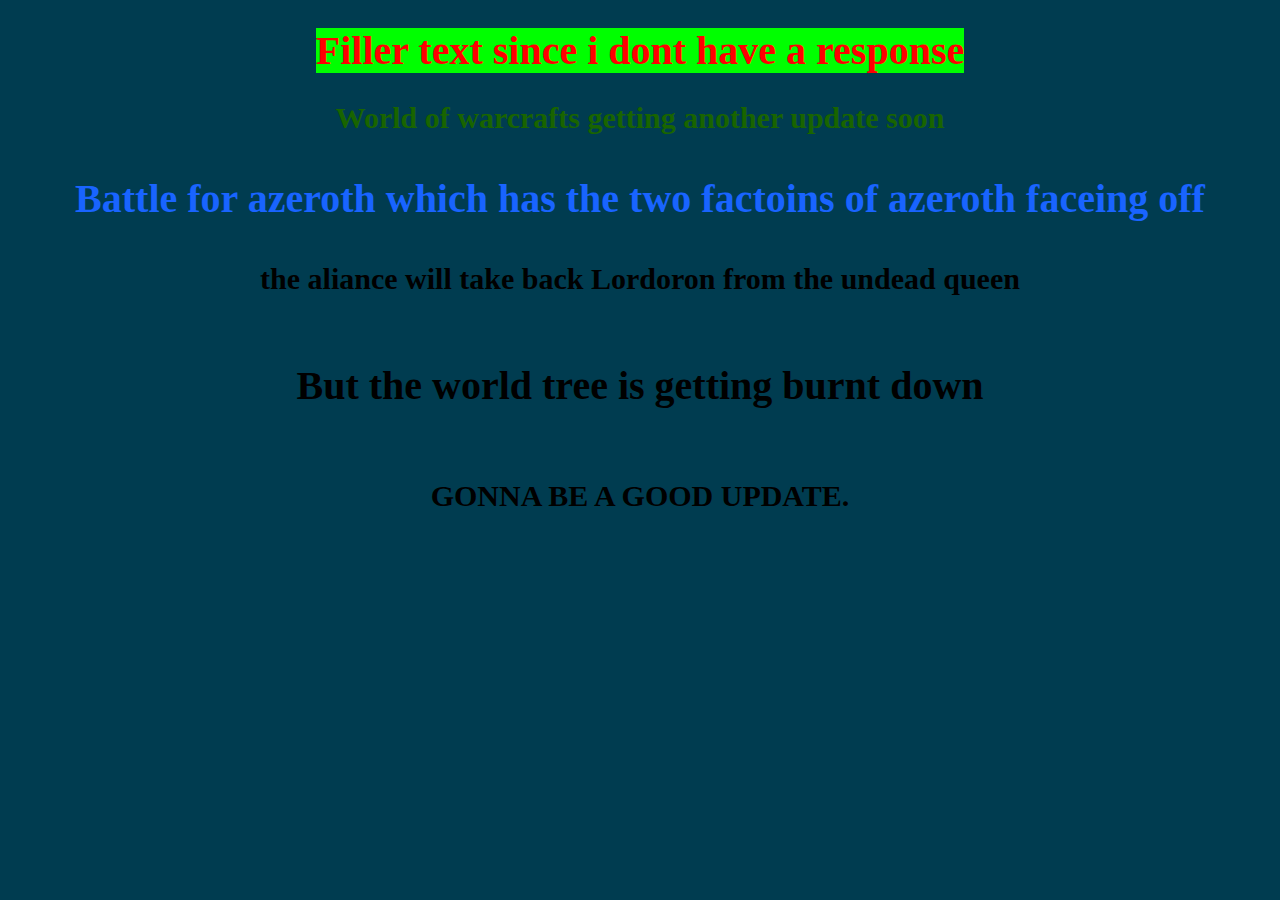
<file: index.html>
<!DOCTYPE html>
<html>
  <head>

    <title>First Project!</title>

  
    <style>

      body {font-family:"comic sans"; font-size: 100px;}

      h1,h3,h5 {font-family: serif;}

      h1 {font-size: 40px;color:rgb(255,0,0);text-align: center;}
        h2 {font-size: 30px;color:rgb(25,100,0);;text-align: center;}
          h3 {font-size: 40px;color:rgb(25,100,300);;text-align: center;}
            h4 {font-size:30px;text-align: center;}
              h5 {font-size: 40px;text-align: center;}
                h6 {font-size: 30px;text-transform: uppercase;letter-spacing: normal;;text-align: center;}

              span.highlight {background-color:rgb(0,255,0)}
    </style>
  </head>

  <body>

    <h1><span class="highlight">Filler text since i dont have a response </span></h1>
    <h2> World of warcrafts getting another update soon</h2>
    <h3> Battle for azeroth which has the two factoins of azeroth faceing off</h3>
    <h4> the aliance will take back Lordoron from the undead queen</h4>
    <h5> But the world tree is getting burnt down</h5>
    <h6> gonna be a good update.</h6>

  </body>
    <style>
    Body{background-color:rgb(0,60,80)}
    </style>
</html>
</file>
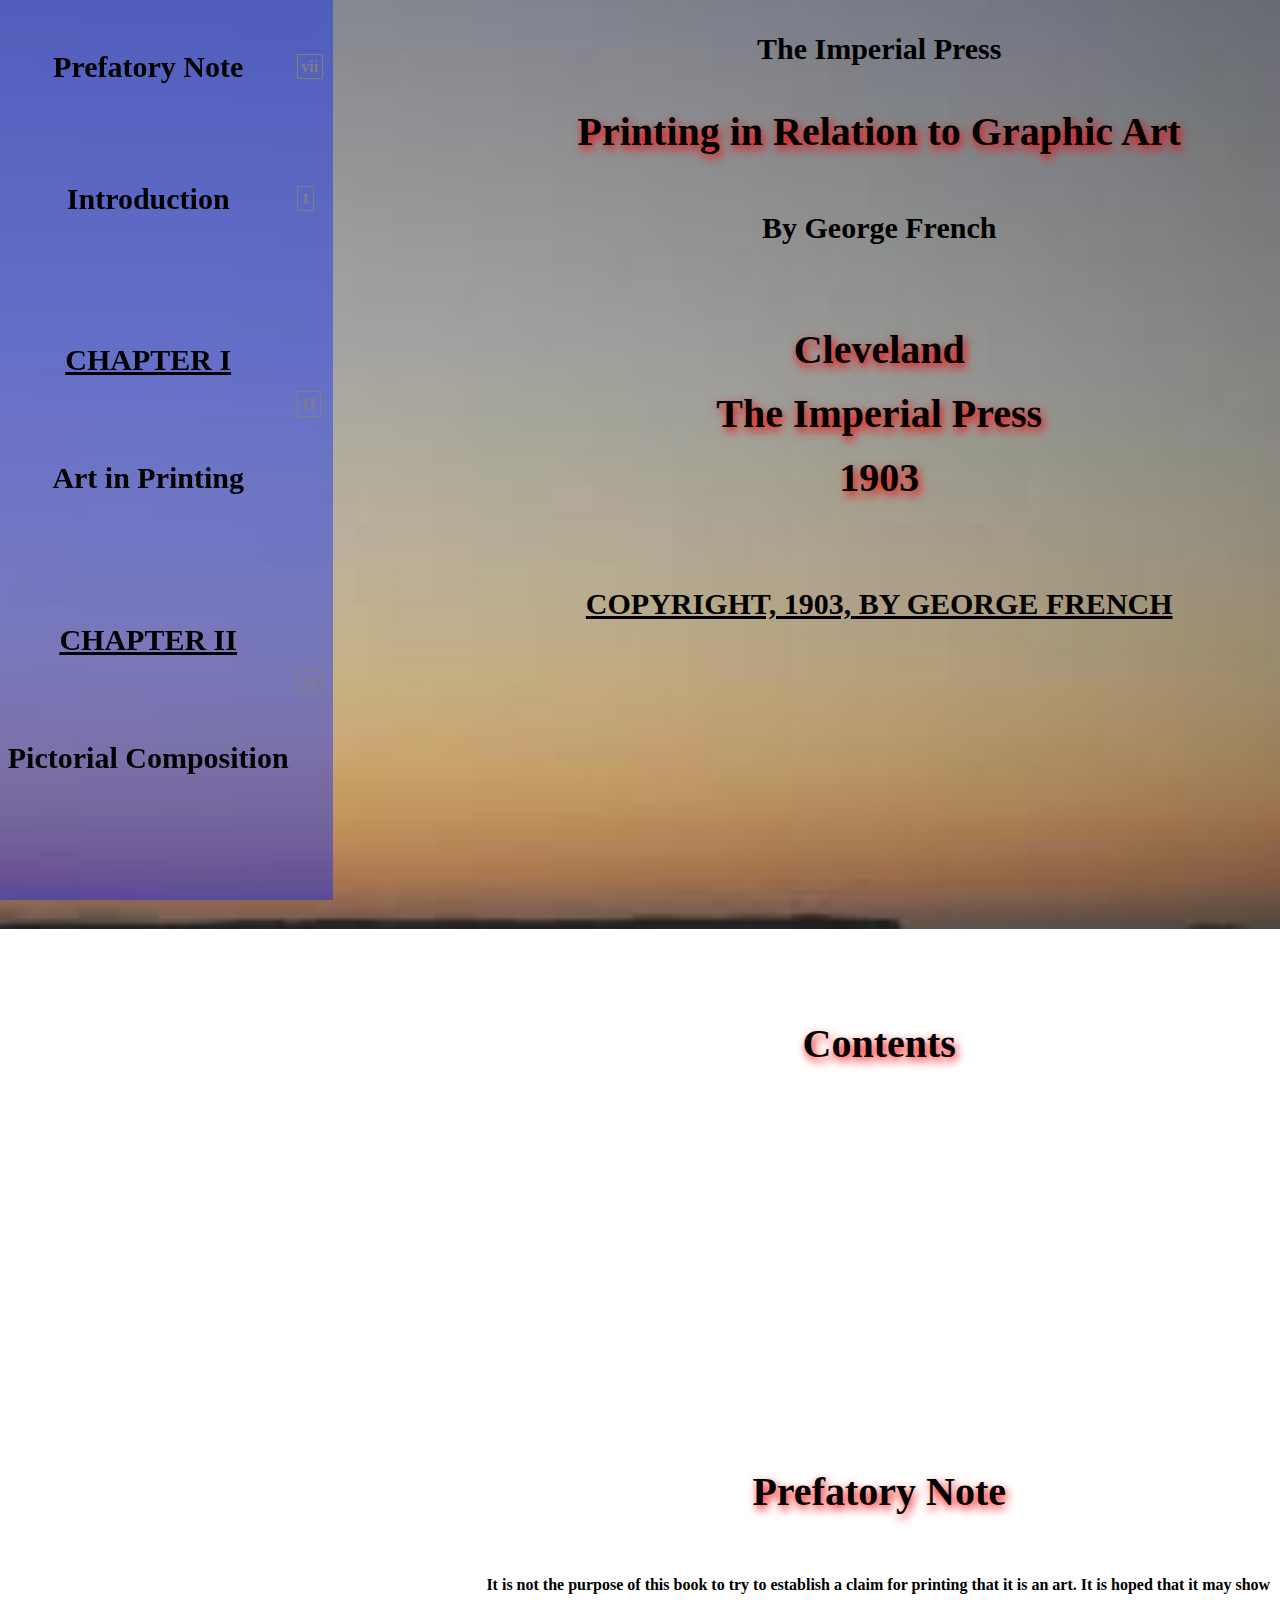
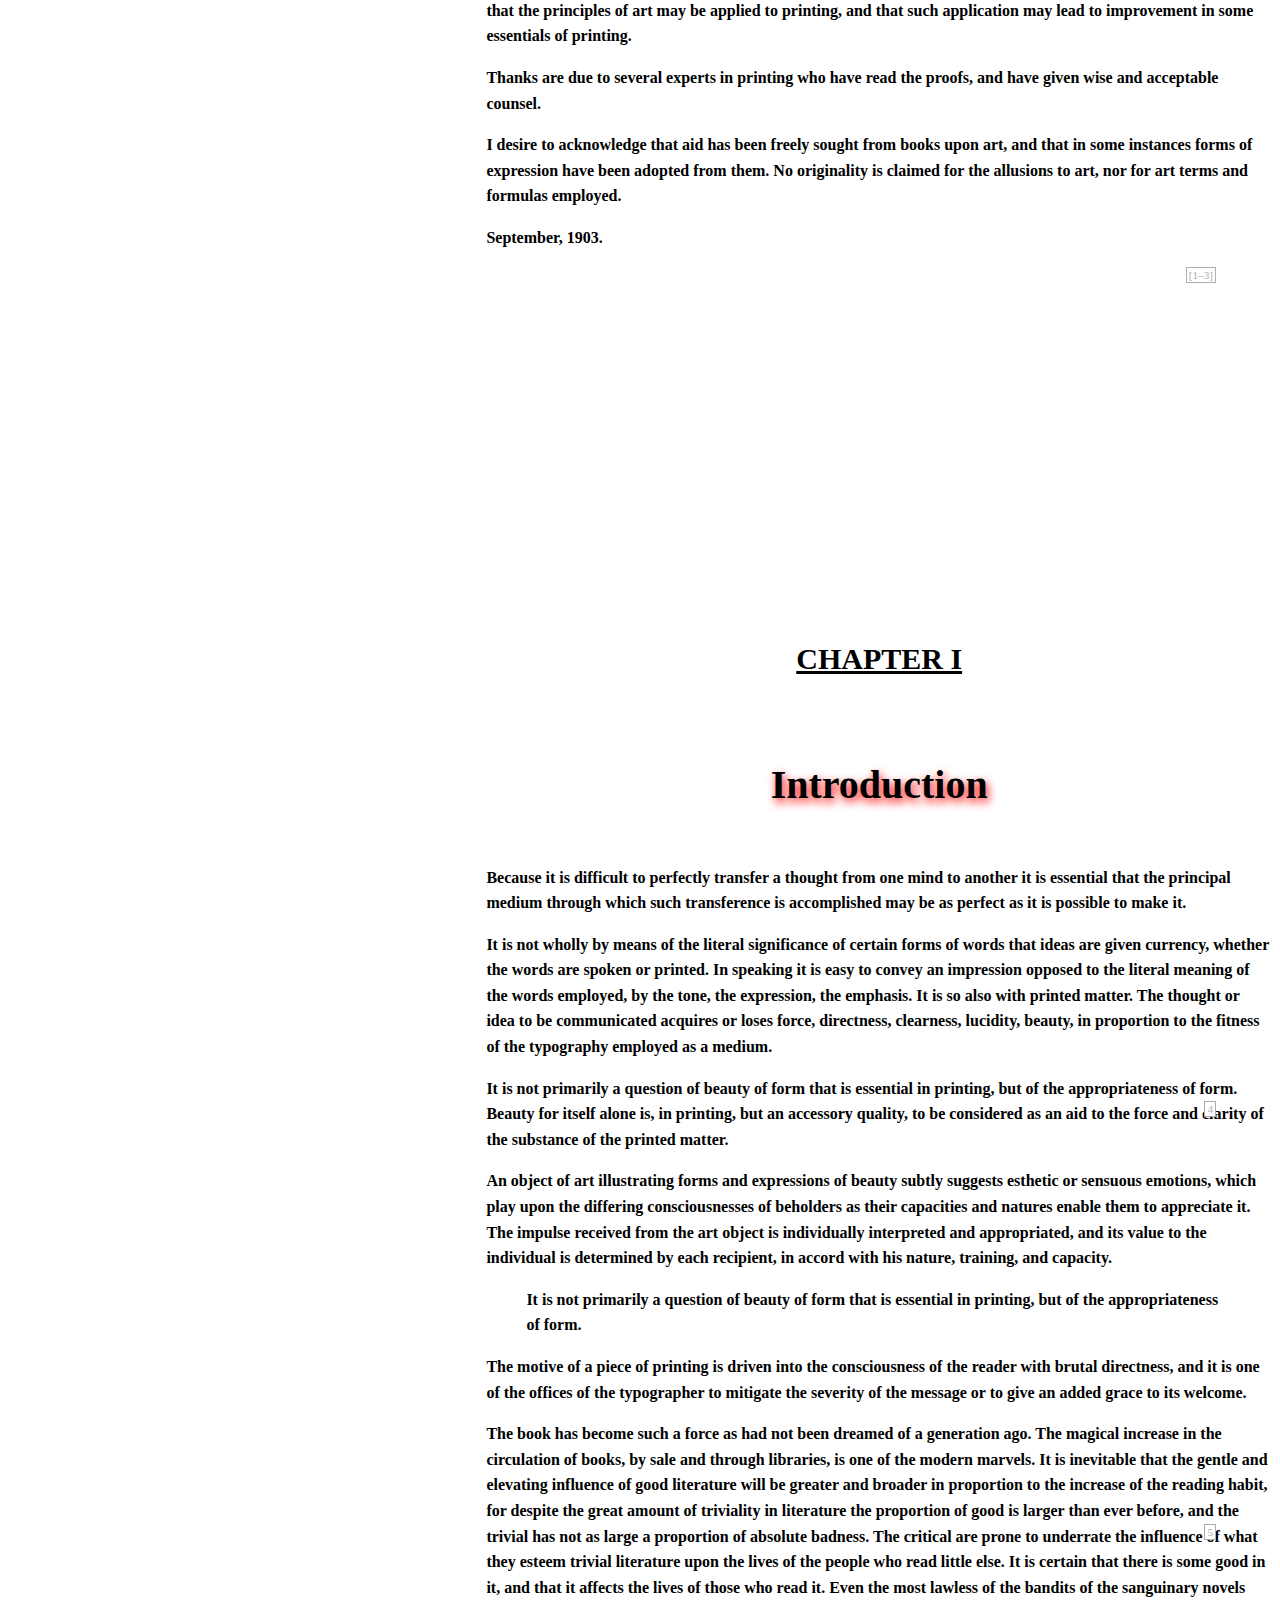
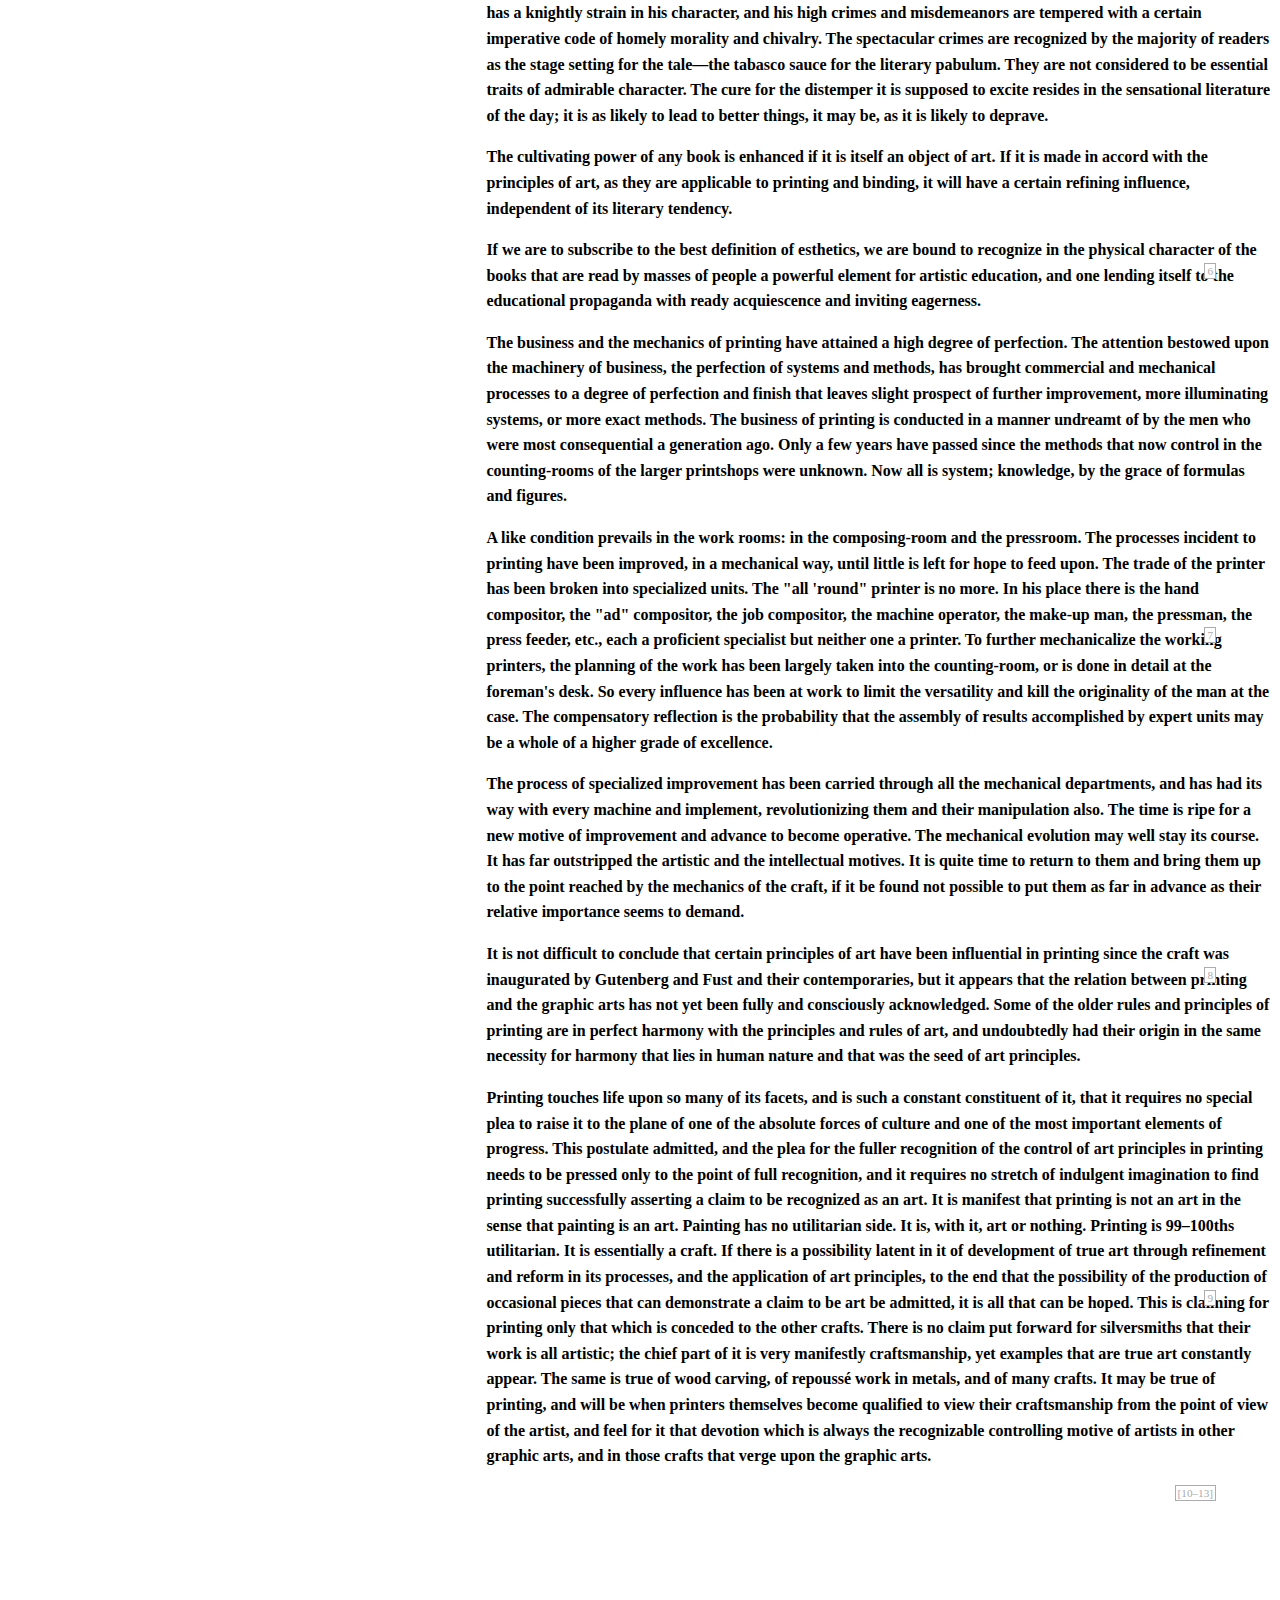
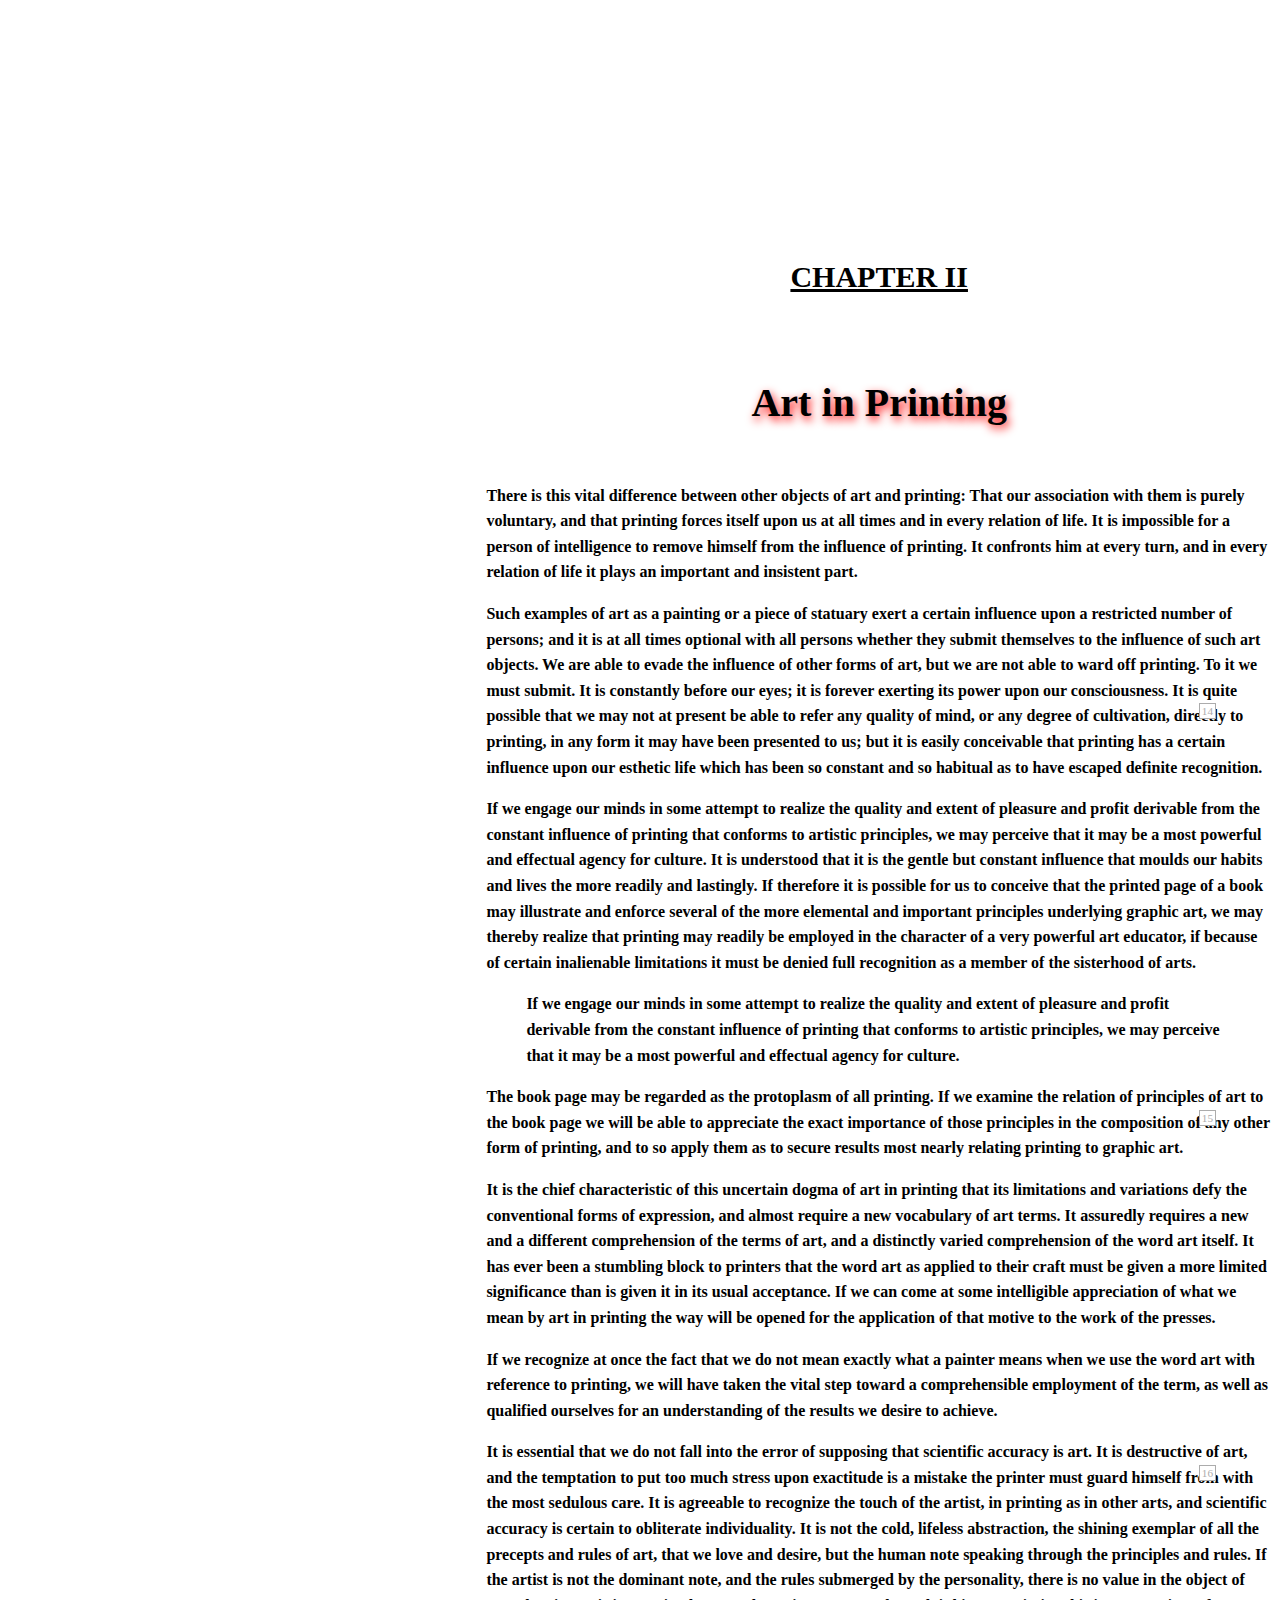
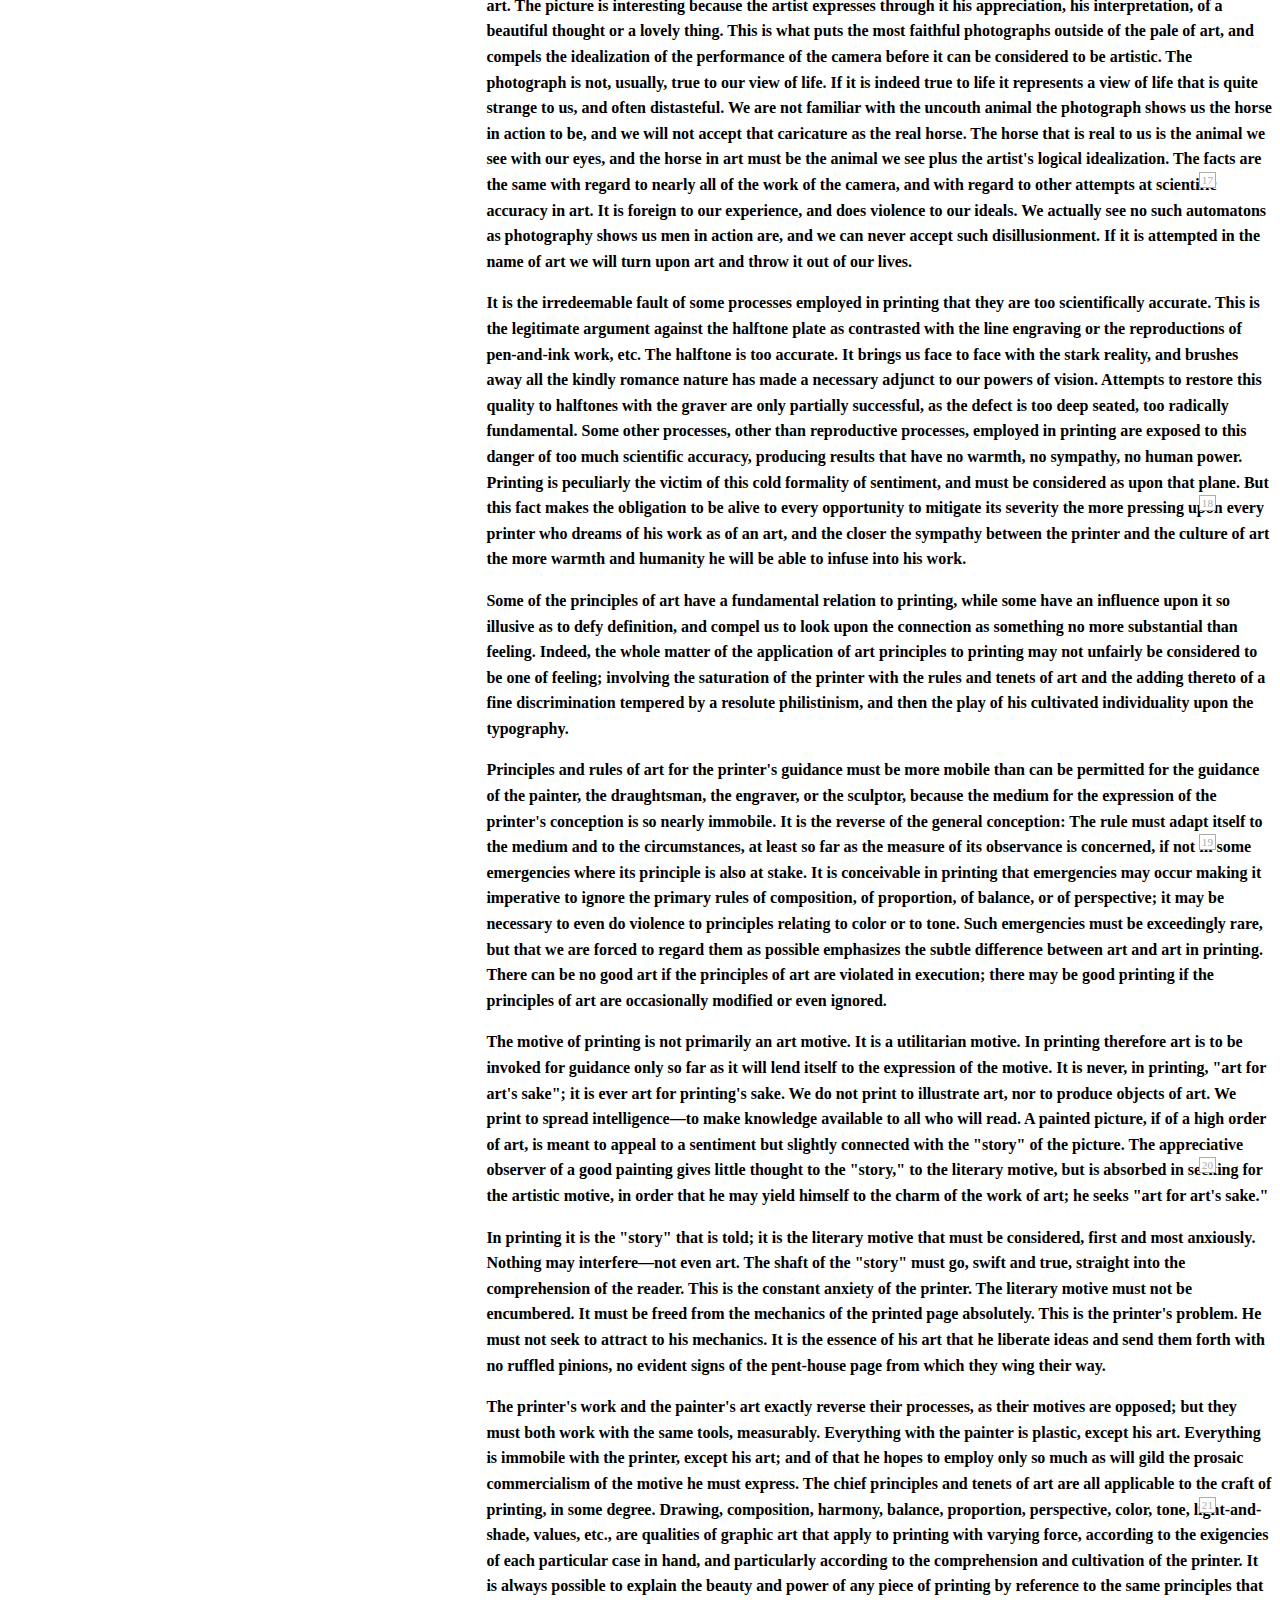
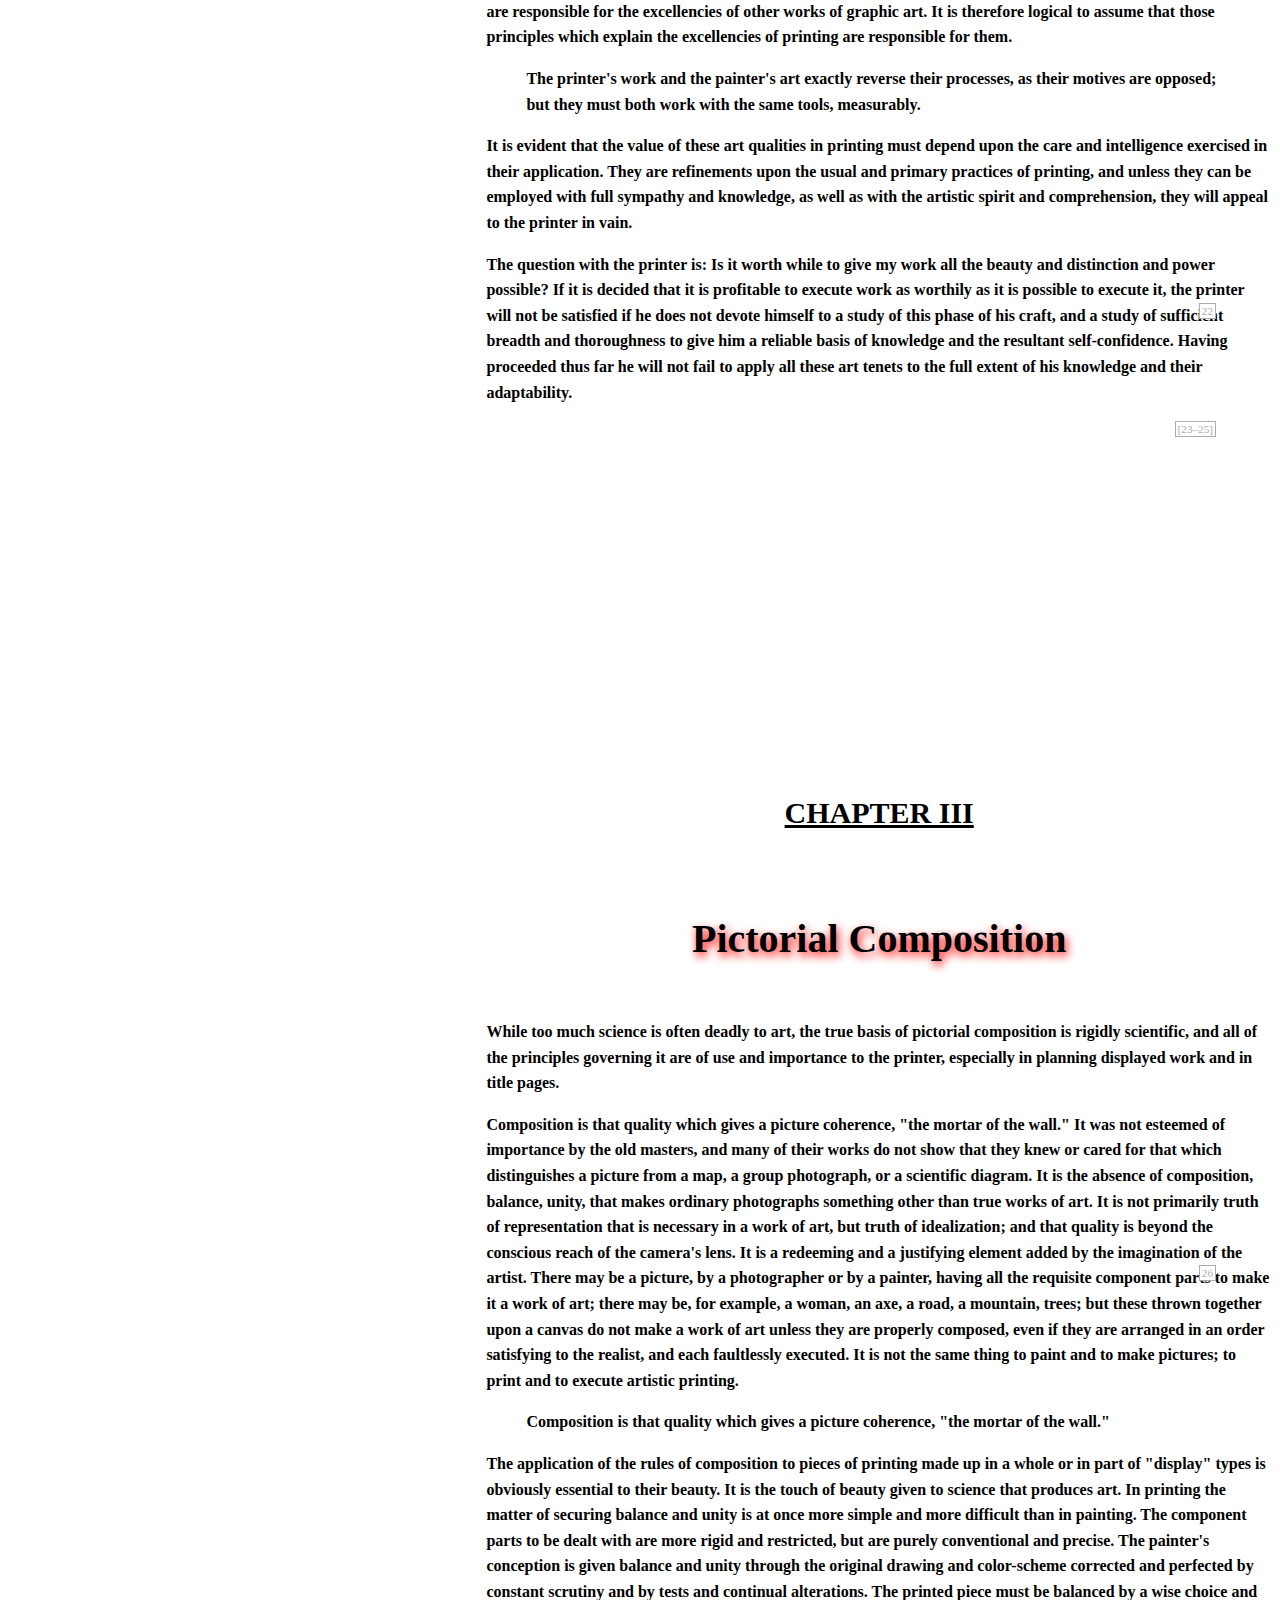
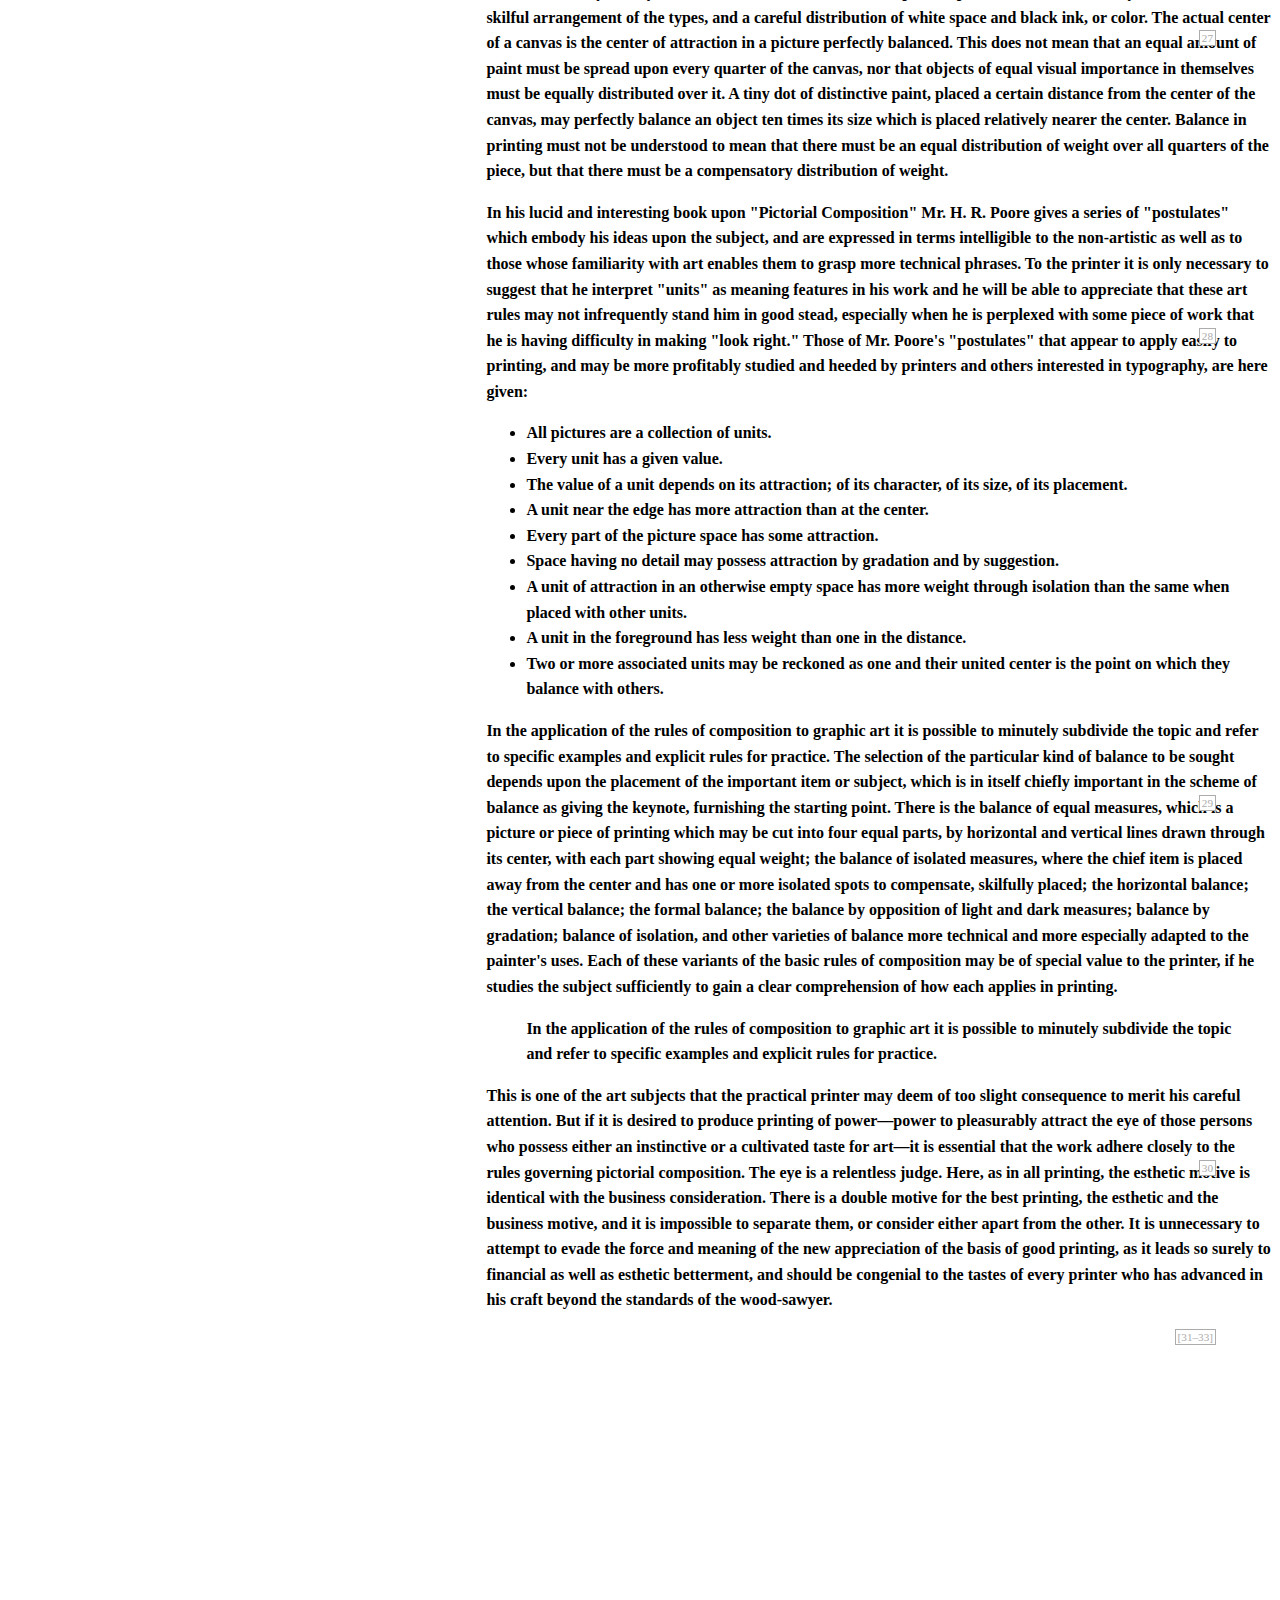
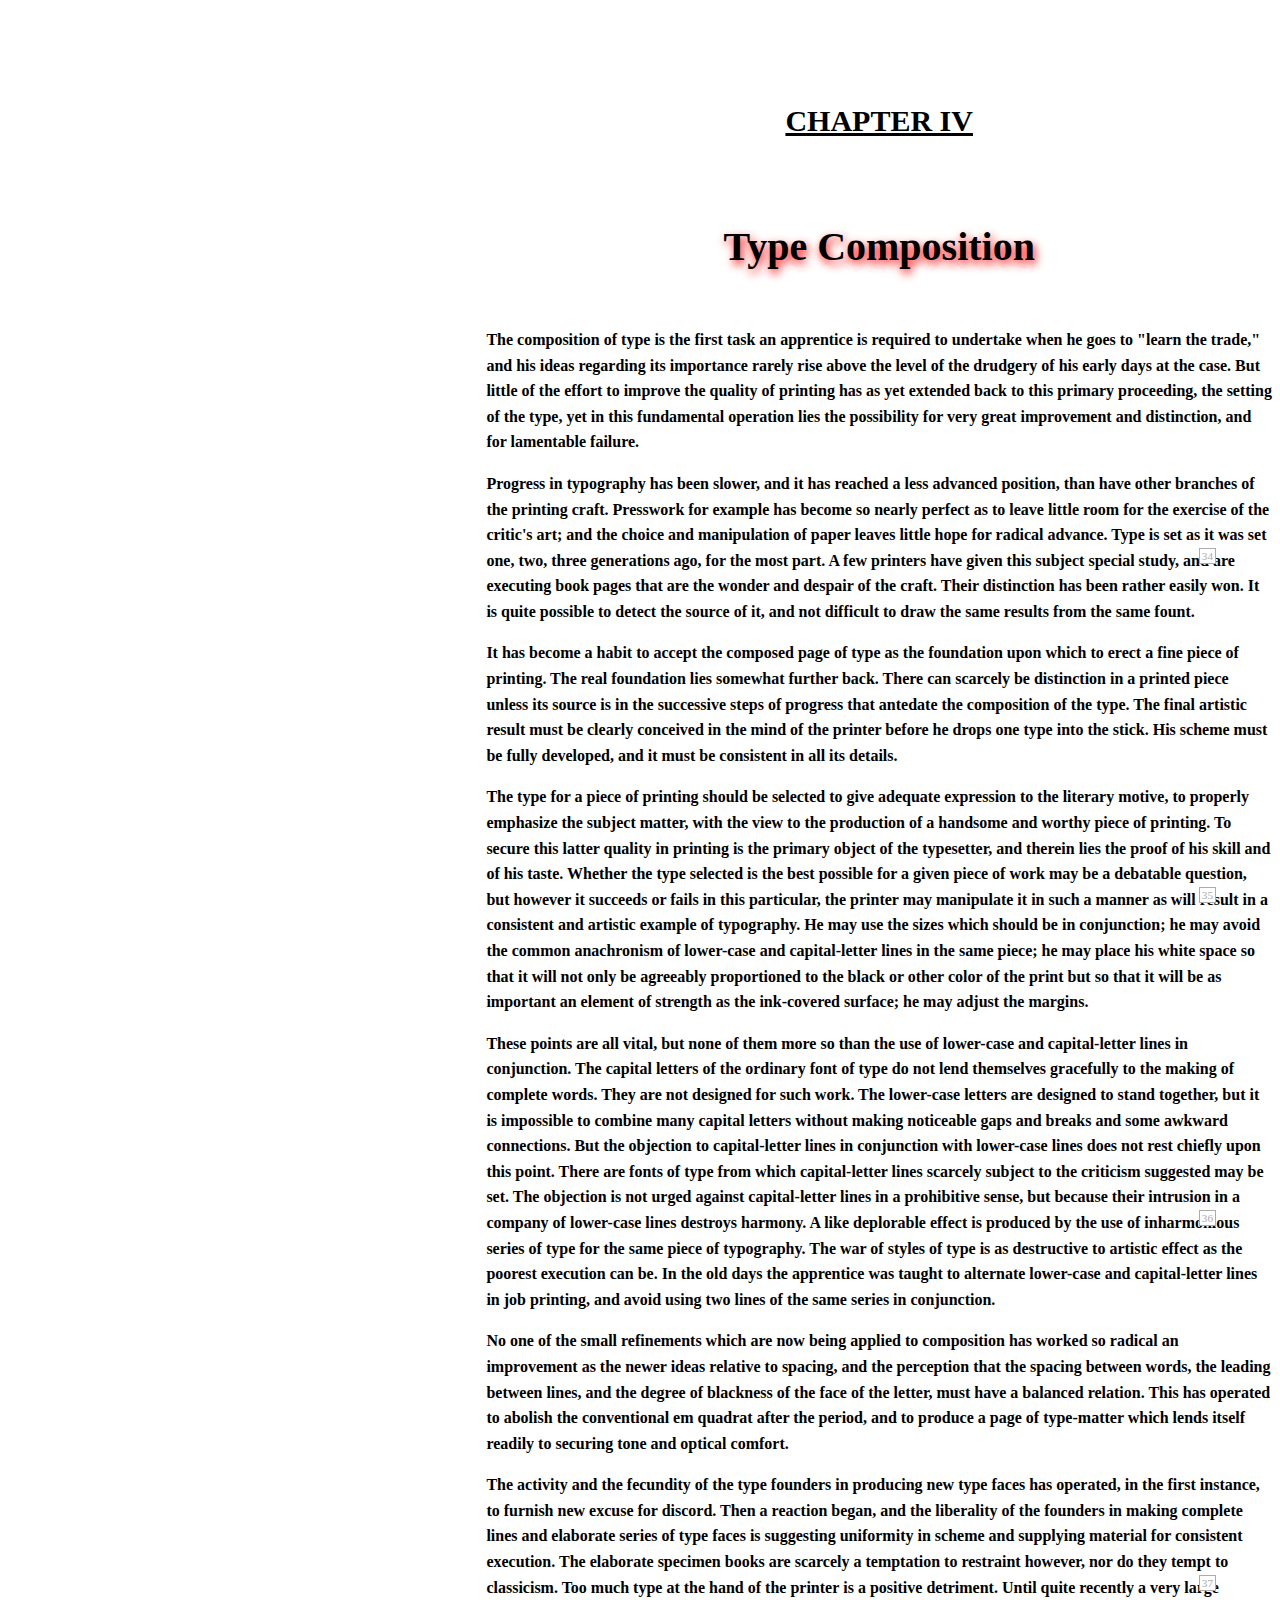
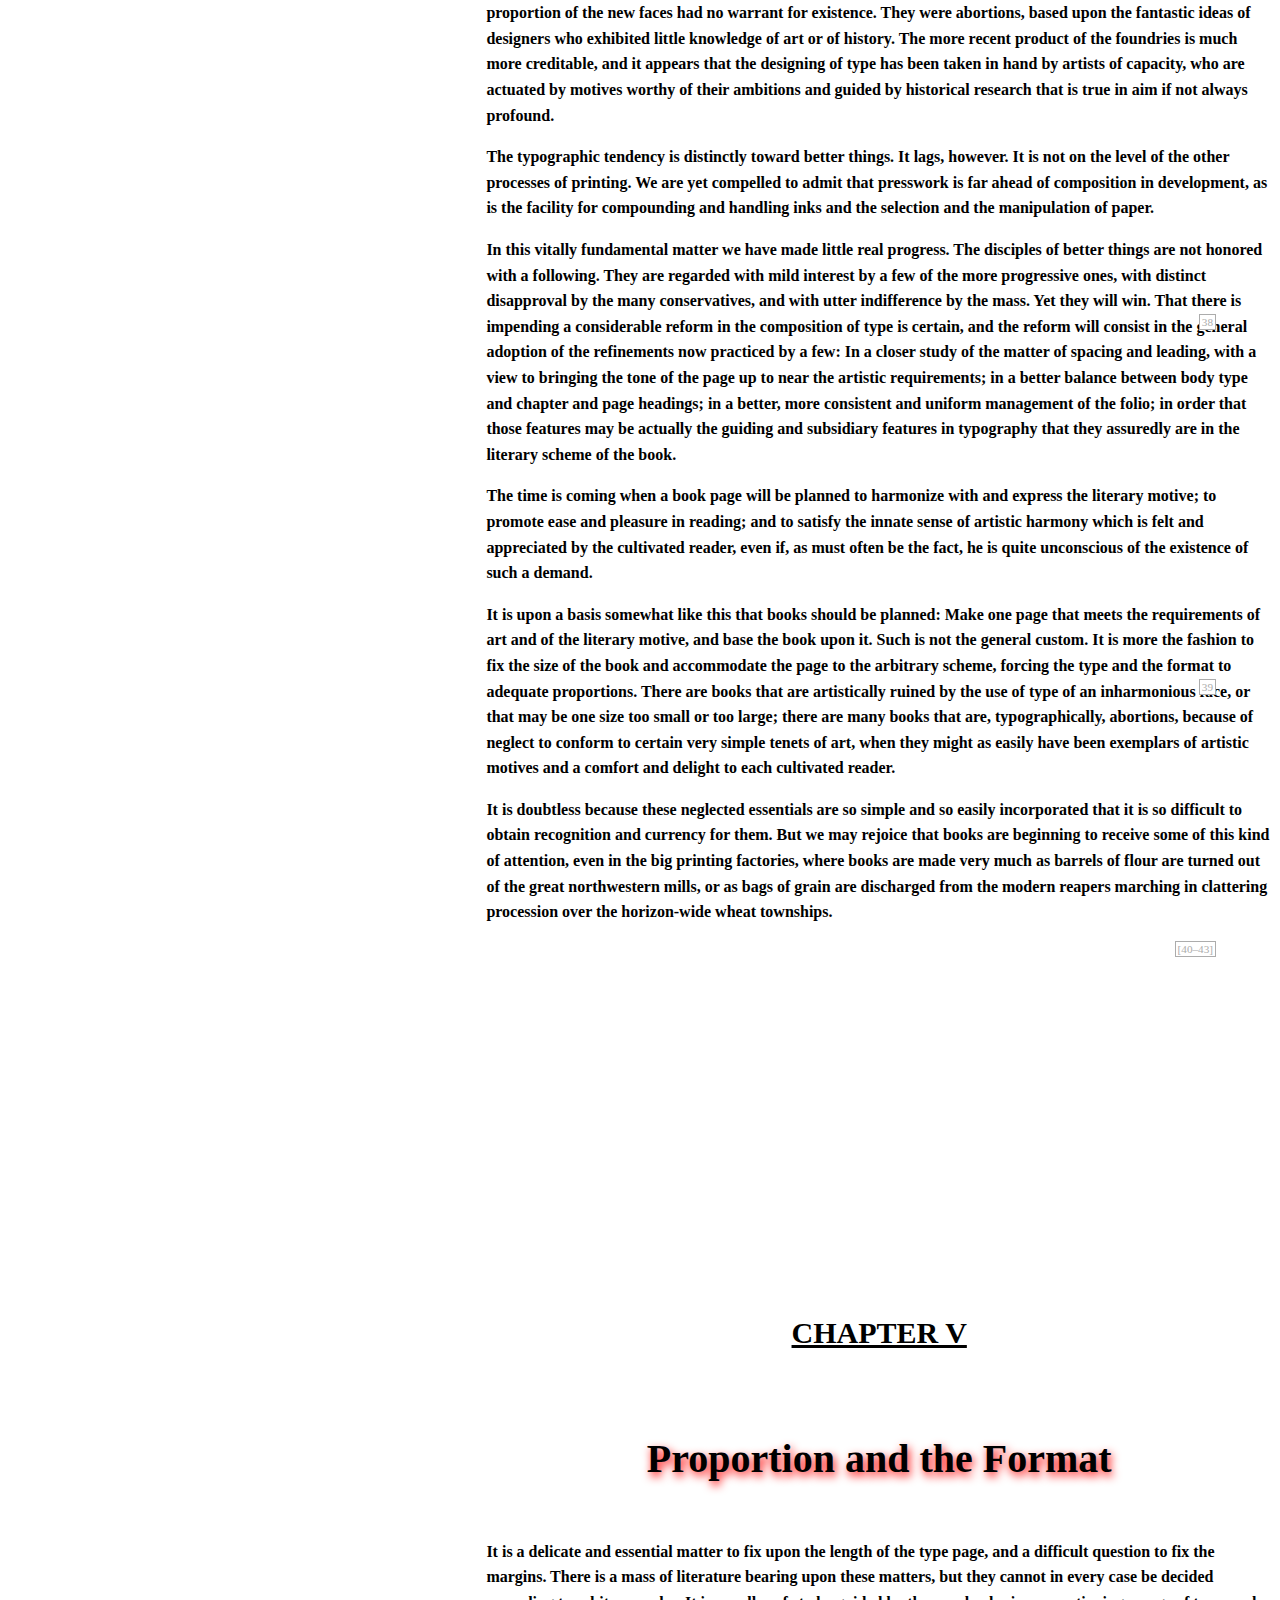
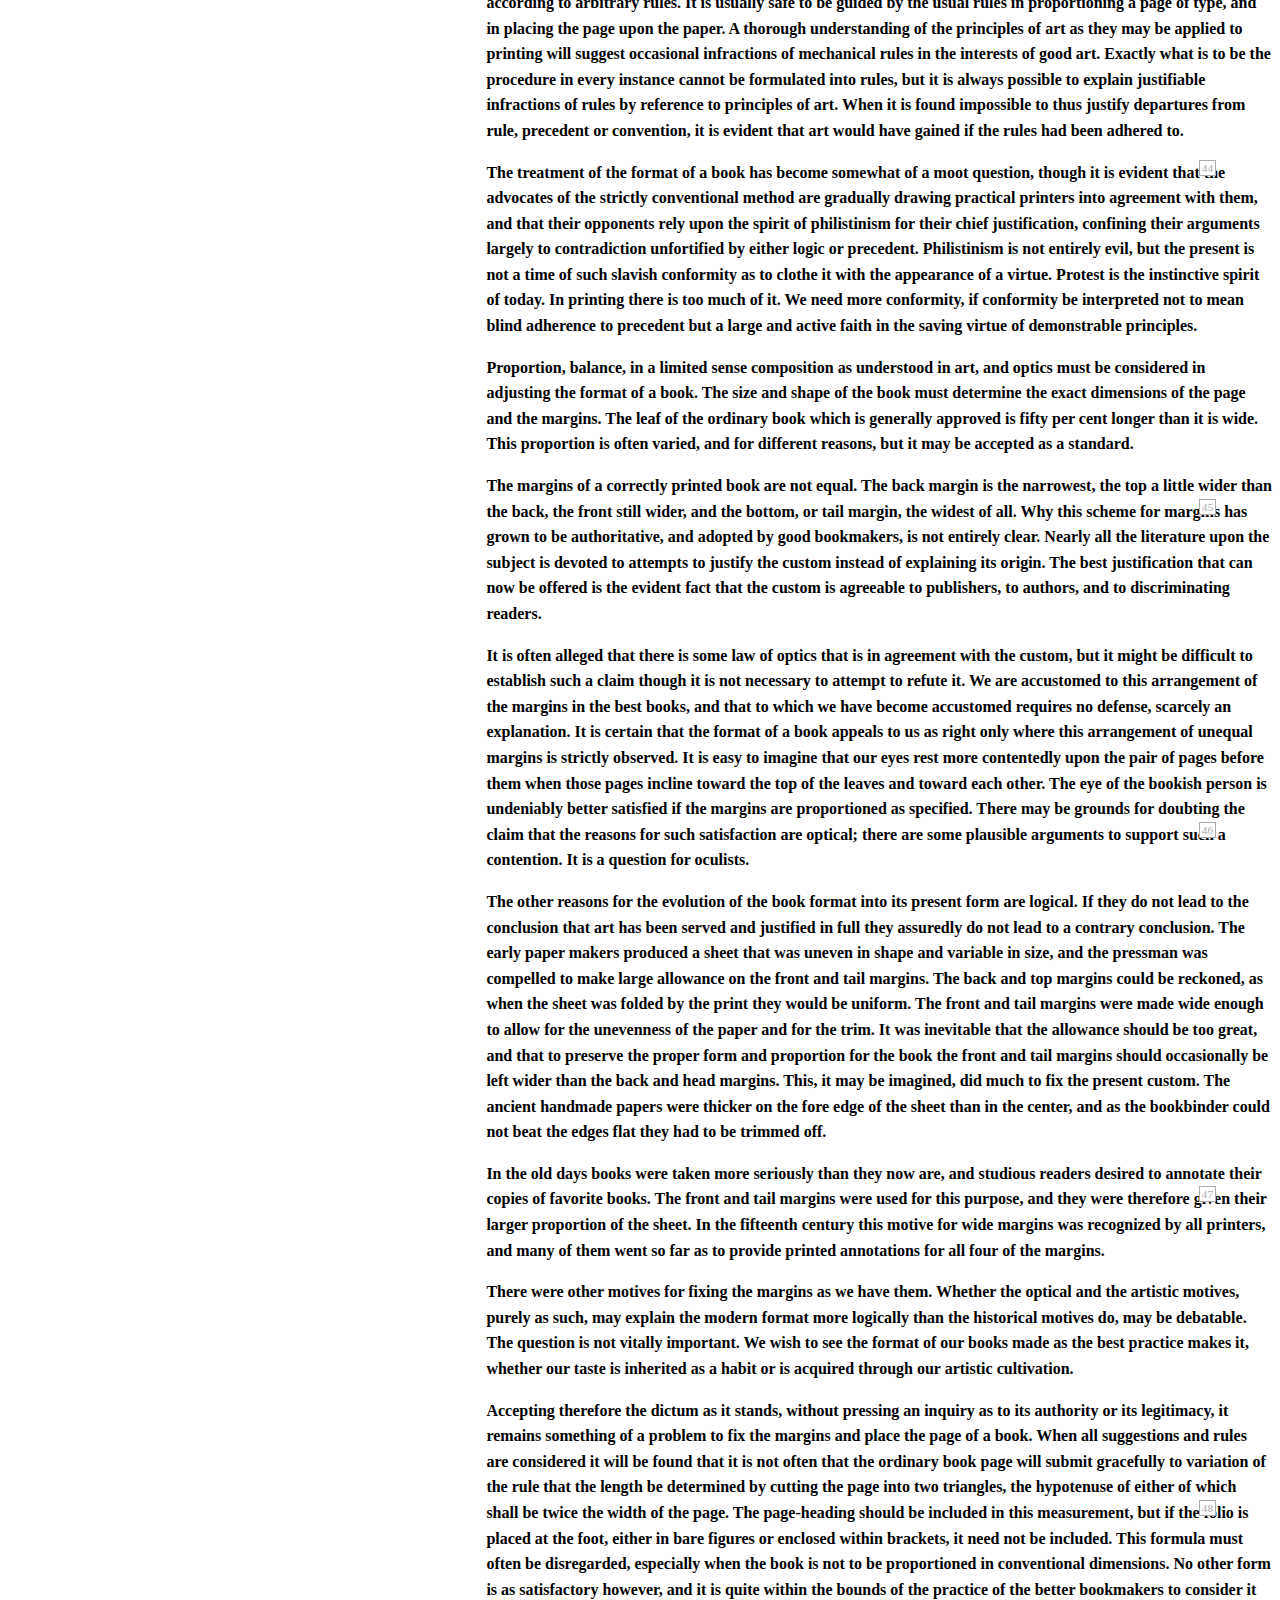
<file: book.html>
<!DOCTYPE html PUBLIC "-//W3C//DTD XHTML 1.0 Strict//EN" "http://www.w3.org/TR/xhtml1/DTD/xhtml1-strict.dtd">
<!-- saved from url=(0056)http://www.gutenberg.org/files/54349/54349-h/54349-h.htm -->
<html xmlns="http://www.w3.org/1999/xhtml" xml:lang="en" lang="en"><head><meta http-equiv="Content-Type" content="text/html; charset=UTF-8">

    <title>The Project Gutenberg eBook of Printing in Relation to Graphic Art, by George French</title>

    <!-- Place your Stylesheet Between HERE -->
    <link rel="stylesheet" type="text/css" href="style.css">

    <!-- and HERE -->

    <style type="text/css">
    /* Page-specific Styles */
    .pagenum {
      position: absolute;
      right: 5vw;
      text-indent: 0em;
      text-align: right;
      font-size: 70%;
      font-weight: normal;
      font-variant: normal;
      font-style: normal;
      letter-spacing: normal;
      line-height: normal;
      color: #acacac;
      border: 1px solid #acacac;
      background: #ffffff;
      padding: 1px 2px;
    }

    table {
      width:100%;
    }

   </style>

</head>

<body>






<header>

<h2>The Imperial Press</h2>


<h1>
Printing in Relation
to Graphic Art</h1>

<h4>
By George French</h4>


<h5>
Cleveland <br>
The Imperial Press<br>
1903
</h5>


<h6>
Copyright, 1903, by George French
</h6>

</header>



<div class="chapter">
<h3><a id="CONTENTS"></a>Contents</h3>
</div>
<div class="navagation">
<table summary="Contents">
  <tbody>
  <tr>
    <td class="tdl"><h4>Prefatory Note</h4></td>
    <td class="tdr"><a href="#pref">vii</a></td></tr>
  <tr>
    <td class="tdl"><h4>Introduction</h4></td>
    <td class="tdr"><a href="#intro">1</a></td></tr>
  <tr>
    <td class="tdl2"><h6>Chapter I</h6>
    <h4>Art in Printing</h4>
    <td class="tdr"><a href="#ch_1">11</a></td></tr>

  <tr>
    <td class="tdl2"><h6>Chapter II</h6>
    <h4>Pictorial Composition</h4>
    <td class="tdr"><a href="#ch_2">23</a></td></tr>

  <tr>
    <td class="tdl2"><h6>Chapter III</h6>
    <h4>Type Composition</h4>
    <td class="tdr"><a href="#ch_3">31</a></td></tr>

  <tr>
    <td class="tdl2"><h6>Chapter IV</h6>
    <h4>Proportion and the Format</h4>
    <td class="tdr"><a href="#ch_4">41</a></td></tr>

  <tr>
    <td class="tdl2"><h6>Chapter V</h6>
    <h4>Color</h4>
    <td class="tdr"><a href="#ch_5">51</a></td></tr>

  <tr>
    <td class="tdl2"><h6>Chapter VI</h6>
    <h4>Tone</h4>
    <td class="tdr"><a href="#ch_6">63</a></td></tr>

  <tr>
    <td class="tdl2"><h6>Chapter VII</h6>
    <h4>Light and Shade</h4>
    <td class="tdr"><a href="#ch_7">71</a></td></tr>

  <tr>
    <td class="tdl2"><h6>Chapter VIII</h6>
    <h4>Values</h4>
    <td class="tdr"><a href="#ch_8">77</a></td></tr>

  <tr>
    <td class="tdl2"><h6>Chapter IX</h6>
    <h4>Paper</h4>
    <td class="tdr"><a href="#ch_9">83</a></td></tr>

  <tr>
    <td class="tdl2"><h6>Chapter X</h6>
    <h4>Style</h4>
    <td class="tdr"><a href="#ch_10">93</a></td></tr>

  <tr>
    <td class="tdl2"><h6>Chapter XI</h6>
    <h4>The Binding</h4>
    <td class="tdr"><a href="#ch_11">105</a></td></tr>

  <tr>
    <td class="tdl2"><h6>Chapter XII</h6>
    <h4>Specifications</h4>
    <td class="tdr"><a href="#ch_12">115</a></td></tr>
</tbody></table></dev>



<p><span class="pagenum"><a name="Page_vii" id="Page_vii">vii</a></span></p>
</div>
<div class="chapter">
<h3 id="pref">Prefatory Note</h3>
</div>

<p>It is not the purpose of this book to try to
establish a claim for printing that it is an art.
It is hoped that it may show that the principles
of art may be applied to printing, and that
such application may lead to improvement in
some essentials of printing.</p>

<p>Thanks are due to several experts in printing
who have read the proofs, and have given
wise and acceptable counsel.</p>

<p>I desire to acknowledge that aid has been
freely sought from books upon art, and that in
some instances forms of expression have been
adopted from them. No originality is claimed
for the allusions to art, nor for art terms and
formulas employed.</p>

<p>
September, 1903.</p>



<p><span class="pagenum"><a name="Page_1" id="Page_1">[1–3]</a></span></p>

<div class="chapter">
  <h6>Chapter I</h6>
<h3 id="intro">Introduction</h3>
</div>

<div class="p1">
<p class="in0 drop-cap"><span class="smcap">Because</span> it is difficult to perfectly
transfer a thought from
one mind to another it is essential
that the principal medium
through which such transference
is accomplished may be as perfect as it is possible
to make it.</p>

<p>It is not wholly by means of the literal significance
of certain forms of words that ideas
are given currency, whether the words are
spoken or printed. In speaking it is easy to
convey an impression opposed to the literal
meaning of the words employed, by the tone,
the expression, the emphasis. It is so also with
printed matter. The thought or idea to be communicated
acquires or loses force, directness,
clearness, lucidity, beauty, in proportion to the
fitness of the typography employed as a medium.</p>

<p>It is not primarily a question of beauty of
form that is essential in printing, but of the
appropriateness of form. Beauty for itself alone
is, in printing, but an accessory quality, to be<span class="pagenum"><a name="Page_4" id="Page_4">4</a></span>
considered as an aid to the force and clarity of
the substance of the printed matter.</p>

<p>An object of art illustrating forms and expressions
of beauty subtly suggests esthetic or
sensuous emotions, which play upon the differing
consciousnesses of beholders as their capacities
and natures enable them to appreciate
it. The impulse received from the art object is
individually interpreted and appropriated, and
its value to the individual is determined by each
recipient, in accord with his nature, training,
and capacity.</p>

<blockquote>It is not primarily a question of beauty of
form that is essential in printing, but of the
appropriateness of form.</blockquote>

<p>The motive of a piece of printing is driven
into the consciousness of the reader with brutal
directness, and it is one of the offices of the
typographer to mitigate the severity of the message
or to give an added grace to its welcome.</p>

<p>The book has become such a force as had
not been dreamed of a generation ago. The
magical increase in the circulation of books, by
sale and through libraries, is one of the modern
marvels. It is inevitable that the gentle and
elevating influence of good literature will be
greater and broader in proportion to the increase
of the reading habit, for despite the great
amount of triviality in literature the proportion
of good is larger than ever before, and the
trivial has not as large a proportion of absolute
badness. The critical are prone to underrate<span class="pagenum"><a name="Page_5" id="Page_5">5</a></span>
the influence of what they esteem trivial literature
upon the lives of the people who read
little else. It is certain that there is some good
in it, and that it affects the lives of those who
read it. Even the most lawless of the bandits
of the sanguinary novels has a knightly strain
in his character, and his high crimes and misdemeanors
are tempered with a certain imperative
code of homely morality and chivalry.
The spectacular crimes are recognized by the
majority of readers as the stage setting for the
tale—the tabasco sauce for the literary pabulum.
They are not considered to be essential
traits of admirable character. The cure for the
distemper it is supposed to excite resides in the
sensational literature of the day; it is as likely
to lead to better things, it may be, as it is likely
to deprave.</p>

<p>The cultivating power of any book is enhanced
if it is itself an object of art. If it is made
in accord with the principles of art, as they are
applicable to printing and binding, it will have
a certain refining influence, independent of its
literary tendency.</p>

<p>If we are to subscribe to the best definition
of esthetics, we are bound to recognize in the
physical character of the books that are read
by masses of people a powerful element for artistic
education, and one lending itself to the<span class="pagenum"><a name="Page_6" id="Page_6">6</a></span>
educational propaganda with ready acquiescence
and inviting eagerness.</p>

<p>The business and the mechanics of printing
have attained a high degree of perfection. The
attention bestowed upon the machinery of
business, the perfection of systems and methods,
has brought commercial and mechanical
processes to a degree of perfection and finish
that leaves slight prospect of further improvement,
more illuminating systems, or more exact
methods. The business of printing is conducted
in a manner undreamt of by the men who
were most consequential a generation ago. Only
a few years have passed since the methods that
now control in the counting-rooms of the larger
printshops were unknown. Now all is system;
knowledge, by the grace of formulas and
figures.</p>

<p>A like condition prevails in the work rooms:
in the composing-room and the pressroom.
The processes incident to printing have been
improved, in a mechanical way, until little is
left for hope to feed upon. The trade of the
printer has been broken into specialized units.
The "all 'round" printer is no more. In his
place there is the hand compositor, the "ad"
compositor, the job compositor, the machine
operator, the make-up man, the pressman, the
press feeder, etc., each a proficient specialist<span class="pagenum"><a name="Page_7" id="Page_7">7</a></span>
but neither one a printer. To further mechanicalize
the working printers, the planning of the
work has been largely taken into the counting-room,
or is done in detail at the foreman's
desk. So every influence has been at work to
limit the versatility and kill the originality of
the man at the case. The compensatory reflection
is the probability that the assembly of
results accomplished by expert units may be a
whole of a higher grade of excellence.</p>

<p>The process of specialized improvement has
been carried through all the mechanical departments,
and has had its way with every machine
and implement, revolutionizing them and their
manipulation also. The time is ripe for a new
motive of improvement and advance to become
operative. The mechanical evolution may well
stay its course. It has far outstripped the artistic
and the intellectual motives. It is quite
time to return to them and bring them up to
the point reached by the mechanics of the craft,
if it be found not possible to put them as far
in advance as their relative importance seems
to demand.</p>

<p>It is not difficult to conclude that certain
principles of art have been influential in printing
since the craft was inaugurated by Gutenberg
and Fust and their contemporaries, but
it appears that the relation between printing<span class="pagenum"><a name="Page_8" id="Page_8">8</a></span>
and the graphic arts has not yet been fully and
consciously acknowledged. Some of the older
rules and principles of printing are in perfect
harmony with the principles and rules of art,
and undoubtedly had their origin in the same
necessity for harmony that lies in human nature
and that was the seed of art principles.</p>

<p>Printing touches life upon so many of its facets,
and is such a constant constituent of it, that
it requires no special plea to raise it to the
plane of one of the absolute forces of culture
and one of the most important elements of
progress. This postulate admitted, and the plea
for the fuller recognition of the control of art
principles in printing needs to be pressed only
to the point of full recognition, and it requires
no stretch of indulgent imagination to find
printing successfully asserting a claim to be recognized
as an art. It is manifest that printing
is not an art in the sense that painting is an art.
Painting has no utilitarian side. It is, with it,
art or nothing. Printing is 99–100ths utilitarian.
It is essentially a craft. If there is a possibility
latent in it of development of true art through
refinement and reform in its processes, and
the application of art principles, to the end
that the possibility of the production of occasional
pieces that can demonstrate a claim to
be art be admitted, it is all that can be hoped.<span class="pagenum"><a name="Page_9" id="Page_9">9</a></span>
This is claiming for printing only that which
is conceded to the other crafts. There is no
claim put forward for silversmiths that their
work is all artistic; the chief part of it is very
manifestly craftsmanship, yet examples that
are true art constantly appear. The same is
true of wood carving, of repoussé work in metals,
and of many crafts. It may be true of printing,
and will be when printers themselves become
qualified to view their craftsmanship from
the point of view of the artist, and feel for it
that devotion which is always the recognizable
controlling motive of artists in other graphic
arts, and in those crafts that verge upon the
graphic arts.</p>



<p><span class="pagenum"><a name="Page_10" id="Page_10">[10–13]</a></span></p>

<div class="chapter">
  <h6>Chapter II</h6>
<h3 id="ch_1">Art in Printing</h3>
</div>

<div class="p1">
<p>There is this vital difference
between other objects of art
and printing: That our association
with them is purely
voluntary, and that printing
forces itself upon us at all times and in every
relation of life. It is impossible for a person of
intelligence to remove himself from the influence
of printing. It confronts him at every
turn, and in every relation of life it plays an
important and insistent part.</p>

<p>Such examples of art as a painting or a piece
of statuary exert a certain influence upon a
restricted number of persons; and it is at all
times optional with all persons whether they
submit themselves to the influence of such art
objects. We are able to evade the influence of
other forms of art, but we are not able to ward
off printing. To it we must submit. It is constantly
before our eyes; it is forever exerting
its power upon our consciousness. It is quite
possible that we may not at present be able
to refer any quality of mind, or any degree of<span class="pagenum"><a name="Page_14" id="Page_14">14</a></span>
cultivation, directly to printing, in any form it
may have been presented to us; but it is easily
conceivable that printing has a certain influence
upon our esthetic life which has been so constant
and so habitual as to have escaped definite
recognition.</p>

<p>If we engage our minds in some attempt to
realize the quality and extent of pleasure and
profit derivable from the constant influence of
printing that conforms to artistic principles, we
may perceive that it may be a most powerful
and effectual agency for culture. It is understood
that it is the gentle but constant influence
that moulds our habits and lives the more
readily and lastingly. If therefore it is possible
for us to conceive that the printed page of a
book may illustrate and enforce several of the
more elemental and important principles underlying
graphic art, we may thereby realize
that printing may readily be employed in the
character of a very powerful art educator, if because
of certain inalienable limitations it must
be denied full recognition as a member of the
sisterhood of arts.</p>

<blockquote>If we engage our minds in some attempt to
realize the quality and extent of pleasure and
profit derivable from the constant influence of
printing that conforms to artistic principles, we
may perceive that it may be a most powerful
and effectual agency for culture.</blockquote>

<p>The book page may be regarded as the protoplasm
of all printing. If we examine the relation
of principles of art to the book page we
will be able to appreciate the exact importance
of those principles in the composition of any<span class="pagenum"><a name="Page_15" id="Page_15">15</a></span>
other form of printing, and to so apply them
as to secure results most nearly relating printing
to graphic art.</p>

<p>It is the chief characteristic of this uncertain
dogma of art in printing that its limitations
and variations defy the conventional forms of
expression, and almost require a new vocabulary
of art terms. It assuredly requires a new
and a different comprehension of the terms of
art, and a distinctly varied comprehension of
the word art itself. It has ever been a stumbling
block to printers that the word art as
applied to their craft must be given a more
limited significance than is given it in its usual
acceptance. If we can come at some intelligible
appreciation of what we mean by art in printing
the way will be opened for the application
of that motive to the work of the presses.</p>

<p>If we recognize at once the fact that we do
not mean exactly what a painter means when
we use the word art with reference to printing,
we will have taken the vital step toward a comprehensible
employment of the term, as well
as qualified ourselves for an understanding of
the results we desire to achieve.</p>

<p>It is essential that we do not fall into the error
of supposing that scientific accuracy is art.
It is destructive of art, and the temptation to
put too much stress upon exactitude is a mistake<span class="pagenum"><a name="Page_16" id="Page_16">16</a></span>
the printer must guard himself from with
the most sedulous care. It is agreeable to recognize
the touch of the artist, in printing as
in other arts, and scientific accuracy is certain
to obliterate individuality. It is not the cold,
lifeless abstraction, the shining exemplar of all
the precepts and rules of art, that we love and
desire, but the human note speaking through
the principles and rules. If the artist is not the
dominant note, and the rules submerged by
the personality, there is no value in the object
of art. The picture is interesting because the
artist expresses through it his appreciation, his
interpretation, of a beautiful thought or a lovely
thing. This is what puts the most faithful
photographs outside of the pale of art, and compels
the idealization of the performance of the
camera before it can be considered to be artistic.
The photograph is not, usually, true to
our view of life. If it is indeed true to life it represents
a view of life that is quite strange to us,
and often distasteful. We are not familiar with
the uncouth animal the photograph shows us
the horse in action to be, and we will not accept
that caricature as the real horse. The horse that
is real to us is the animal we see with our eyes,
and the horse in art must be the animal we see
plus the artist's logical idealization. The facts
are the same with regard to nearly all of the<span class="pagenum"><a name="Page_17" id="Page_17">17</a></span>
work of the camera, and with regard to other
attempts at scientific accuracy in art. It is foreign
to our experience, and does violence to
our ideals. We actually see no such automatons
as photography shows us men in action are,
and we can never accept such disillusionment.
If it is attempted in the name of art we will
turn upon art and throw it out of our lives.</p>

<p>It is the irredeemable fault of some processes
employed in printing that they are too
scientifically accurate. This is the legitimate argument
against the halftone plate as contrasted
with the line engraving or the reproductions
of pen-and-ink work, etc. The halftone is too
accurate. It brings us face to face with the stark
reality, and brushes away all the kindly romance
nature has made a necessary adjunct to
our powers of vision. Attempts to restore this
quality to halftones with the graver are only
partially successful, as the defect is too deep
seated, too radically fundamental. Some other
processes, other than reproductive processes,
employed in printing are exposed to this danger
of too much scientific accuracy, producing
results that have no warmth, no sympathy, no
human power. Printing is peculiarly the victim
of this cold formality of sentiment, and must
be considered as upon that plane. But this fact
makes the obligation to be alive to every<span class="pagenum"><a name="Page_18" id="Page_18">18</a></span>
opportunity to mitigate its severity the more
pressing upon every printer who dreams of his
work as of an art, and the closer the sympathy
between the printer and the culture of art the
more warmth and humanity he will be able to
infuse into his work.</p>

<p>Some of the principles of art have a fundamental
relation to printing, while some have
an influence upon it so illusive as to defy definition,
and compel us to look upon the connection
as something no more substantial than
feeling. Indeed, the whole matter of the application
of art principles to printing may not
unfairly be considered to be one of feeling; involving
the saturation of the printer with the
rules and tenets of art and the adding thereto
of a fine discrimination tempered by a resolute
philistinism, and then the play of his cultivated
individuality upon the typography.</p>

<p>Principles and rules of art for the printer's
guidance must be more mobile than can be
permitted for the guidance of the painter, the
draughtsman, the engraver, or the sculptor, because
the medium for the expression of the
printer's conception is so nearly immobile. It
is the reverse of the general conception: The
rule must adapt itself to the medium and to
the circumstances, at least so far as the measure
of its observance is concerned, if not in some<span class="pagenum"><a name="Page_19" id="Page_19">19</a></span>
emergencies where its principle is also at stake.
It is conceivable in printing that emergencies
may occur making it imperative to ignore the
primary rules of composition, of proportion,
of balance, or of perspective; it may be necessary
to even do violence to principles relating
to color or to tone. Such emergencies must be
exceedingly rare, but that we are forced to regard
them as possible emphasizes the subtle
difference between art and art in printing. There
can be no good art if the principles of art are
violated in execution; there may be good printing
if the principles of art are occasionally modified
or even ignored.</p>

<p>The motive of printing is not primarily an
art motive. It is a utilitarian motive. In printing
therefore art is to be invoked for guidance
only so far as it will lend itself to the expression
of the motive. It is never, in printing,
"art for art's sake"; it is ever art for printing's
sake. We do not print to illustrate art, nor to
produce objects of art. We print to spread intelligence—to
make knowledge available to
all who will read. A painted picture, if of a high
order of art, is meant to appeal to a sentiment
but slightly connected with the "story" of the
picture. The appreciative observer of a good
painting gives little thought to the "story," to
the literary motive, but is absorbed in seeking<span class="pagenum"><a name="Page_20" id="Page_20">20</a></span>
for the artistic motive, in order that he may
yield himself to the charm of the work of art;
he seeks "art for art's sake."</p>

<p>In printing it is the "story" that is told;
it is the literary motive that must be considered,
first and most anxiously. Nothing may
interfere—not even art. The shaft of the
"story" must go, swift and true, straight into
the comprehension of the reader. This is the
constant anxiety of the printer. The literary
motive must not be encumbered. It must be
freed from the mechanics of the printed page
absolutely. This is the printer's problem. He
must not seek to attract to his mechanics. It
is the essence of his art that he liberate ideas
and send them forth with no ruffled pinions,
no evident signs of the pent-house page from
which they wing their way.</p>

<p>The printer's work and the painter's art exactly
reverse their processes, as their motives
are opposed; but they must both work with the
same tools, measurably. Everything with the
painter is plastic, except his art. Everything is
immobile with the printer, except his art; and
of that he hopes to employ only so much as
will gild the prosaic commercialism of the motive
he must express. The chief principles and
tenets of art are all applicable to the craft of
printing, in some degree. Drawing, composition,<span class="pagenum"><a name="Page_21" id="Page_21">21</a></span>
harmony, balance, proportion, perspective,
color, tone, light-and-shade, values, etc.,
are qualities of graphic art that apply to printing
with varying force, according to the exigencies
of each particular case in hand, and
particularly according to the comprehension
and cultivation of the printer. It is always possible
to explain the beauty and power of any
piece of printing by reference to the same principles
that are responsible for the excellencies
of other works of graphic art. It is therefore
logical to assume that those principles which
explain the excellencies of printing are responsible
for them.</p>

<blockquote>The printer's work and the painter's art exactly
reverse their processes, as their motives
are opposed; but they must both work with the
same tools, measurably.</blockquote>

<p>It is evident that the value of these art qualities
in printing must depend upon the care
and intelligence exercised in their application.
They are refinements upon the usual and primary
practices of printing, and unless they can
be employed with full sympathy and knowledge,
as well as with the artistic spirit and comprehension,
they will appeal to the printer in
vain.</p>

<p>The question with the printer is: Is it worth
while to give my work all the beauty and distinction
and power possible? If it is decided
that it is profitable to execute work as worthily
as it is possible to execute it, the printer will
not be satisfied if he does not devote himself<span class="pagenum"><a name="Page_22" id="Page_22">22</a></span>
to a study of this phase of his craft, and a study
of sufficient breadth and thoroughness to give
him a reliable basis of knowledge and the resultant
self-confidence. Having proceeded thus
far he will not fail to apply all these art tenets
to the full extent of his knowledge and their
adaptability.</p>



<p><span class="pagenum"><a name="Page_23" id="Page_23">[23–25]</a></span></p>

<div class="chapter">
  <h6>Chapter III</h6>
<h3 id="ch_2">Pictorial Composition</h3>
</div>

<div class="p1">
<p>While too much science is
often deadly to art, the true
basis of pictorial composition
is rigidly scientific, and
all of the principles governing
it are of use and importance to the printer,
especially in planning displayed work and in
title pages.</p>

<p>Composition is that quality which gives a
picture coherence, "the mortar of the wall."
It was not esteemed of importance by the old
masters, and many of their works do not show
that they knew or cared for that which distinguishes
a picture from a map, a group photograph,
or a scientific diagram. It is the absence
of composition, balance, unity, that makes ordinary
photographs something other than true
works of art. It is not primarily truth of representation
that is necessary in a work of art,
but truth of idealization; and that quality is beyond
the conscious reach of the camera's lens.
It is a redeeming and a justifying element added
by the imagination of the artist. There may<span class="pagenum"><a name="Page_26" id="Page_26">26</a></span>
be a picture, by a photographer or by a painter,
having all the requisite component parts to
make it a work of art; there may be, for example,
a woman, an axe, a road, a mountain,
trees; but these thrown together upon a canvas
do not make a work of art unless they are
properly composed, even if they are arranged
in an order satisfying to the realist, and each
faultlessly executed. It is not the same thing
to paint and to make pictures; to print and to
execute artistic printing.</p>

<blockquote>Composition is that quality which gives a
picture coherence, "the mortar of the wall."</blockquote>

<p>The application of the rules of composition
to pieces of printing made up in a whole or in
part of "display" types is obviously essential
to their beauty. It is the touch of beauty given
to science that produces art. In printing the
matter of securing balance and unity is at once
more simple and more difficult than in painting.
The component parts to be dealt with are
more rigid and restricted, but are purely conventional
and precise. The painter's conception
is given balance and unity through the
original drawing and color-scheme corrected
and perfected by constant scrutiny and by tests
and continual alterations. The printed piece
must be balanced by a wise choice and skilful
arrangement of the types, and a careful distribution
of white space and black ink, or color.
The actual center of a canvas is the center<span class="pagenum"><a name="Page_27" id="Page_27">27</a></span>
of attraction in a picture perfectly balanced.
This does not mean that an equal amount of
paint must be spread upon every quarter of
the canvas, nor that objects of equal visual importance
in themselves must be equally distributed
over it. A tiny dot of distinctive paint,
placed a certain distance from the center of the
canvas, may perfectly balance an object ten
times its size which is placed relatively nearer
the center. Balance in printing must not be understood
to mean that there must be an equal
distribution of weight over all quarters of the
piece, but that there must be a compensatory
distribution of weight.</p>

<p>In his lucid and interesting book upon "Pictorial
Composition" Mr. H. R. Poore gives
a series of "postulates" which embody his ideas
upon the subject, and are expressed in terms
intelligible to the non-artistic as well as to those
whose familiarity with art enables them to
grasp more technical phrases. To the printer
it is only necessary to suggest that he interpret
"units" as meaning features in his work
and he will be able to appreciate that these art
rules may not infrequently stand him in good
stead, especially when he is perplexed with
some piece of work that he is having difficulty
in making "look right." Those of Mr. Poore's
"postulates" that appear to apply easily to<span class="pagenum"><a name="Page_28" id="Page_28">28</a></span>
printing, and may be more profitably studied
and heeded by printers and others interested
in typography, are here given:</p>

<ul>
<li>All pictures are a collection of units.</li>

<li>Every unit has a given value.</li>

<li>The value of a unit depends on its attraction;
of its character, of its size, of its placement.</li>

<li>A unit near the edge has more attraction than
at the center.</li>

<li>Every part of the picture space has some attraction.</li>

<li>Space having no detail may possess attraction
by gradation and by suggestion.</li>

<li>A unit of attraction in an otherwise empty
space has more weight through isolation than
the same when placed with other units.</li>

<li>A unit in the foreground has less weight
than one in the distance.</li>

<li>Two or more associated units may be reckoned
as one and their united center is the point
on which they balance with others.</li>
</ul>

<p>In the application of the rules of composition
to graphic art it is possible to minutely subdivide
the topic and refer to specific examples
and explicit rules for practice. The selection of
the particular kind of balance to be sought depends
upon the placement of the important
item or subject, which is in itself chiefly important
in the scheme of balance as giving the keynote,<span class="pagenum"><a name="Page_29" id="Page_29">29</a></span>
furnishing the starting point. There is the
balance of equal measures, which is a picture
or piece of printing which may be cut into four
equal parts, by horizontal and vertical lines
drawn through its center, with each part showing
equal weight; the balance of isolated measures,
where the chief item is placed away from
the center and has one or more isolated spots
to compensate, skilfully placed; the horizontal
balance; the vertical balance; the formal
balance; the balance by opposition of light and
dark measures; balance by gradation; balance
of isolation, and other varieties of balance more
technical and more especially adapted to the
painter's uses. Each of these variants of the
basic rules of composition may be of special
value to the printer, if he studies the subject
sufficiently to gain a clear comprehension of
how each applies in printing.</p>

<blockquote>In the application of the rules of composition
to graphic art it is possible to minutely subdivide
the topic and refer to specific examples
and explicit rules for practice.</blockquote>

<p>This is one of the art subjects that the practical
printer may deem of too slight consequence
to merit his careful attention. But if it is
desired to produce printing of power—power
to pleasurably attract the eye of those persons
who possess either an instinctive or a cultivated
taste for art—it is essential that the work adhere
closely to the rules governing pictorial
composition. The eye is a relentless judge.
Here, as in all printing, the esthetic motive<span class="pagenum"><a name="Page_30" id="Page_30">30</a></span>
is identical with the business consideration.
There is a double motive for the best printing,
the esthetic and the business motive, and it is
impossible to separate them, or consider either
apart from the other. It is unnecessary to attempt
to evade the force and meaning of the
new appreciation of the basis of good printing,
as it leads so surely to financial as well as esthetic
betterment, and should be congenial to
the tastes of every printer who has advanced in
his craft beyond the standards of the wood-sawyer.</p>



<p><span class="pagenum"><a name="Page_31" id="Page_31">[31–33]</a></span></p>

<div class="chapter">
  <h6>Chapter IV</h6>
<h3 id="ch_3">Type Composition</h3>
</div>

<div class="p1">
<p>The composition of type is the
first task an apprentice is required
to undertake when he
goes to "learn the trade," and
his ideas regarding its importance
rarely rise above the level of the drudgery
of his early days at the case. But little of the
effort to improve the quality of printing has as
yet extended back to this primary proceeding,
the setting of the type, yet in this fundamental
operation lies the possibility for very great improvement
and distinction, and for lamentable
failure.</p>

<p>Progress in typography has been slower, and
it has reached a less advanced position, than
have other branches of the printing craft. Presswork
for example has become so nearly perfect
as to leave little room for the exercise of the
critic's art; and the choice and manipulation of
paper leaves little hope for radical advance.
Type is set as it was set one, two, three generations
ago, for the most part. A few printers
have given this subject special study, and are<span class="pagenum"><a name="Page_34" id="Page_34">34</a></span>
executing book pages that are the wonder and
despair of the craft. Their distinction has been
rather easily won. It is quite possible to detect
the source of it, and not difficult to draw the
same results from the same fount.</p>

<p>It has become a habit to accept the composed
page of type as the foundation upon
which to erect a fine piece of printing. The
real foundation lies somewhat further back.
There can scarcely be distinction in a printed
piece unless its source is in the successive steps
of progress that antedate the composition of
the type. The final artistic result must be clearly
conceived in the mind of the printer before
he drops one type into the stick. His scheme
must be fully developed, and it must be consistent
in all its details.</p>

<p>The type for a piece of printing should be
selected to give adequate expression to the literary
motive, to properly emphasize the subject
matter, with the view to the production of
a handsome and worthy piece of printing. To
secure this latter quality in printing is the primary
object of the typesetter, and therein lies
the proof of his skill and of his taste. Whether
the type selected is the best possible for a
given piece of work may be a debatable question,
but however it succeeds or fails in this
particular, the printer may manipulate it in<span class="pagenum"><a name="Page_35" id="Page_35">35</a></span>
such a manner as will result in a consistent and
artistic example of typography. He may use
the sizes which should be in conjunction; he
may avoid the common anachronism of lower-case
and capital-letter lines in the same piece;
he may place his white space so that it will not
only be agreeably proportioned to the black or
other color of the print but so that it will be
as important an element of strength as the ink-covered
surface; he may adjust the margins.</p>

<p>These points are all vital, but none of them
more so than the use of lower-case and capital-letter
lines in conjunction. The capital letters
of the ordinary font of type do not lend themselves
gracefully to the making of complete
words. They are not designed for such work.
The lower-case letters are designed to stand together,
but it is impossible to combine many
capital letters without making noticeable gaps
and breaks and some awkward connections. But
the objection to capital-letter lines in conjunction
with lower-case lines does not rest chiefly
upon this point. There are fonts of type from
which capital-letter lines scarcely subject to the
criticism suggested may be set. The objection
is not urged against capital-letter lines in a prohibitive
sense, but because their intrusion in a
company of lower-case lines destroys harmony.
A like deplorable effect is produced by the use<span class="pagenum"><a name="Page_36" id="Page_36">36</a></span>
of inharmonious series of type for the same
piece of typography. The war of styles of type
is as destructive to artistic effect as the poorest
execution can be. In the old days the apprentice
was taught to alternate lower-case and capital-letter
lines in job printing, and avoid using
two lines of the same series in conjunction.</p>

<p>No one of the small refinements which are
now being applied to composition has worked
so radical an improvement as the newer ideas
relative to spacing, and the perception that the
spacing between words, the leading between
lines, and the degree of blackness of the face
of the letter, must have a balanced relation.
This has operated to abolish the conventional
em quadrat after the period, and to produce a
page of type-matter which lends itself readily
to securing tone and optical comfort.</p>

<p>The activity and the fecundity of the type
founders in producing new type faces has operated,
in the first instance, to furnish new excuse
for discord. Then a reaction began, and the
liberality of the founders in making complete
lines and elaborate series of type faces is suggesting
uniformity in scheme and supplying
material for consistent execution. The elaborate
specimen books are scarcely a temptation
to restraint however, nor do they tempt to classicism.
Too much type at the hand of the printer<span class="pagenum"><a name="Page_37" id="Page_37">37</a></span>
is a positive detriment. Until quite recently a
very large proportion of the new faces had no
warrant for existence. They were abortions,
based upon the fantastic ideas of designers who
exhibited little knowledge of art or of history.
The more recent product of the foundries is
much more creditable, and it appears that the
designing of type has been taken in hand by
artists of capacity, who are actuated by motives
worthy of their ambitions and guided by historical
research that is true in aim if not always
profound.</p>

<p>The typographic tendency is distinctly toward
better things. It lags, however. It is not
on the level of the other processes of printing.
We are yet compelled to admit that presswork
is far ahead of composition in development, as
is the facility for compounding and handling
inks and the selection and the manipulation
of paper.</p>

<p>In this vitally fundamental matter we have
made little real progress. The disciples of better
things are not honored with a following.
They are regarded with mild interest by a few
of the more progressive ones, with distinct disapproval
by the many conservatives, and with
utter indifference by the mass. Yet they will
win. That there is impending a considerable reform
in the composition of type is certain, and<span class="pagenum"><a name="Page_38" id="Page_38">38</a></span>
the reform will consist in the general adoption
of the refinements now practiced by a few: In
a closer study of the matter of spacing and leading,
with a view to bringing the tone of the
page up to near the artistic requirements; in a
better balance between body type and chapter
and page headings; in a better, more consistent
and uniform management of the folio; in
order that those features may be actually the
guiding and subsidiary features in typography
that they assuredly are in the literary scheme of
the book.</p>

<p>The time is coming when a book page will
be planned to harmonize with and express the
literary motive; to promote ease and pleasure
in reading; and to satisfy the innate sense of
artistic harmony which is felt and appreciated
by the cultivated reader, even if, as must often
be the fact, he is quite unconscious of the existence
of such a demand.</p>

<p>It is upon a basis somewhat like this that
books should be planned: Make one page that
meets the requirements of art and of the literary
motive, and base the book upon it. Such is
not the general custom. It is more the fashion
to fix the size of the book and accommodate the
page to the arbitrary scheme, forcing the type
and the format to adequate proportions. There
are books that are artistically ruined by the use<span class="pagenum"><a name="Page_39" id="Page_39">39</a></span>
of type of an inharmonious face, or that may
be one size too small or too large; there are
many books that are, typographically, abortions,
because of neglect to conform to certain
very simple tenets of art, when they might as
easily have been exemplars of artistic motives
and a comfort and delight to each cultivated
reader.</p>

<p>It is doubtless because these neglected essentials
are so simple and so easily incorporated
that it is so difficult to obtain recognition
and currency for them. But we may rejoice that
books are beginning to receive some of this
kind of attention, even in the big printing factories,
where books are made very much as
barrels of flour are turned out of the great
northwestern mills, or as bags of grain are
discharged from the modern reapers marching
in clattering procession over the horizon-wide
wheat townships.</p>



<p><span class="pagenum"><a name="Page_40" id="Page_40">[40–43]</a></span></p>

<div class="chapter">
  <h6>Chapter V</h6>
<h3 id="ch_4">Proportion and the Format</h3>
</div>

<div class="p1">
  <p>It is a delicate and essential matter
to fix upon the length of the
type page, and a difficult question
to fix the margins. There is
a mass of literature bearing upon
these matters, but they cannot in every case be
decided according to arbitrary rules. It is usually
safe to be guided by the usual rules in proportioning
a page of type, and in placing the
page upon the paper. A thorough understanding
of the principles of art as they may be
applied to printing will suggest occasional infractions
of mechanical rules in the interests of
good art. Exactly what is to be the procedure
in every instance cannot be formulated into
rules, but it is always possible to explain justifiable
infractions of rules by reference to principles
of art. When it is found impossible to
thus justify departures from rule, precedent
or convention, it is evident that art would have
gained if the rules had been adhered to.</p>

<p>The treatment of the format of a book has
become somewhat of a moot question, though<span class="pagenum"><a name="Page_44" id="Page_44">44</a></span>
it is evident that the advocates of the strictly
conventional method are gradually drawing
practical printers into agreement with them,
and that their opponents rely upon the spirit
of philistinism for their chief justification, confining
their arguments largely to contradiction
unfortified by either logic or precedent. Philistinism
is not entirely evil, but the present is
not a time of such slavish conformity as to
clothe it with the appearance of a virtue. Protest
is the instinctive spirit of today. In printing
there is too much of it. We need more conformity,
if conformity be interpreted not to
mean blind adherence to precedent but a large
and active faith in the saving virtue of demonstrable
principles.</p>

<p>Proportion, balance, in a limited sense composition
as understood in art, and optics must
be considered in adjusting the format of a book.
The size and shape of the book must determine
the exact dimensions of the page and the
margins. The leaf of the ordinary book which is
generally approved is fifty per cent longer than
it is wide. This proportion is often varied, and
for different reasons, but it may be accepted as
a standard.</p>

<p>The margins of a correctly printed book are
not equal. The back margin is the narrowest,
the top a little wider than the back, the front<span class="pagenum"><a name="Page_45" id="Page_45">45</a></span>
still wider, and the bottom, or tail margin, the
widest of all. Why this scheme for margins has
grown to be authoritative, and adopted by good
bookmakers, is not entirely clear. Nearly all
the literature upon the subject is devoted to attempts
to justify the custom instead of explaining
its origin. The best justification that can
now be offered is the evident fact that the custom
is agreeable to publishers, to authors, and
to discriminating readers.</p>

<p>It is often alleged that there is some law of
optics that is in agreement with the custom,
but it might be difficult to establish such a claim
though it is not necessary to attempt to refute
it. We are accustomed to this arrangement of
the margins in the best books, and that to which
we have become accustomed requires no defense,
scarcely an explanation. It is certain that
the format of a book appeals to us as right only
where this arrangement of unequal margins
is strictly observed. It is easy to imagine that
our eyes rest more contentedly upon the pair
of pages before them when those pages incline
toward the top of the leaves and toward each
other. The eye of the bookish person is undeniably
better satisfied if the margins are proportioned
as specified. There may be grounds for
doubting the claim that the reasons for such
satisfaction are optical; there are some plausible<span class="pagenum"><a name="Page_46" id="Page_46">46</a></span>
arguments to support such a contention. It is
a question for oculists.</p>

<p>The other reasons for the evolution of the
book format into its present form are logical.
If they do not lead to the conclusion that art
has been served and justified in full they assuredly
do not lead to a contrary conclusion.
The early paper makers produced a sheet that
was uneven in shape and variable in size, and
the pressman was compelled to make large allowance
on the front and tail margins. The
back and top margins could be reckoned, as
when the sheet was folded by the print they
would be uniform. The front and tail margins
were made wide enough to allow for the unevenness
of the paper and for the trim. It was
inevitable that the allowance should be too
great, and that to preserve the proper form and
proportion for the book the front and tail margins
should occasionally be left wider than the
back and head margins. This, it may be imagined,
did much to fix the present custom.
The ancient handmade papers were thicker
on the fore edge of the sheet than in the center,
and as the bookbinder could not beat the
edges flat they had to be trimmed off.</p>

<p>In the old days books were taken more seriously
than they now are, and studious readers
desired to annotate their copies of favorite<span class="pagenum"><a name="Page_47" id="Page_47">47</a></span>
books. The front and tail margins were used
for this purpose, and they were therefore given
their larger proportion of the sheet. In the fifteenth
century this motive for wide margins
was recognized by all printers, and many of
them went so far as to provide printed annotations
for all four of the margins.</p>

<p>There were other motives for fixing the
margins as we have them. Whether the optical
and the artistic motives, purely as such, may
explain the modern format more logically than
the historical motives do, may be debatable.
The question is not vitally important. We wish
to see the format of our books made as the
best practice makes it, whether our taste is inherited
as a habit or is acquired through our
artistic cultivation.</p>

<p>Accepting therefore the dictum as it stands,
without pressing an inquiry as to its authority
or its legitimacy, it remains something of a
problem to fix the margins and place the page
of a book. When all suggestions and rules are
considered it will be found that it is not often
that the ordinary book page will submit gracefully
to variation of the rule that the length be
determined by cutting the page into two triangles,
the hypotenuse of either of which shall
be twice the width of the page. The page-heading
should be included in this measurement,<span class="pagenum"><a name="Page_48" id="Page_48">48</a></span>
but if the folio is placed at the foot, either in
bare figures or enclosed within brackets, it need
not be included. This formula must often be
disregarded, especially when the book is not to
be proportioned in conventional dimensions.
No other form is as satisfactory however, and
it is quite within the bounds of the practice of
the better bookmakers to consider it as the
approved conventional page. Whenever it is
varied the guide must be a general sense of
appropriateness, having consideration for all
the other varied elements.</p>

<p>There are other rules. One that was much
in vogue at one time, and is esteemed now by
some good printers, makes the type page one-half
more in length than its width. This rule
is restricted in its application. It will not do
for a quarto page, nor for a broad octavo. Another
rule provides that the sum of the square
inches on the back and top margins shall be
one-half the sum of the square inches on the
front and tail margins. This is difficult to apply
in practice, for obvious reasons, except as
a test to determine the correctness of margins
already fixed.</p>

<p>The margins must be adjusted with the intent
to make the two pages lying exposed to
view properly harmonize with the book leaf,
and adjust themselves to the tyrannical optical<span class="pagenum"><a name="Page_49" id="Page_49">49</a></span>
demands of the eyes of the reader. This requires
a very strict and careful adherence to
rules well understood by good printers, as well
as a courageous disregard of those rules when
the exigencies of the case demand it. There are
many other things to consider. The general
character and purpose of the book must be
taken into account, the size of type, and whether
it is to be leaded or set solid, the quality and
weight of paper, etc. A bible, guide book, or
directory, need not have wide margins, nor a
book printed on small type and thin paper; and
a book the type for which is not leaded should
be given less margin than is allowed for a page
of leaded type. While the same general scheme
for margins is applicable to nearly all good
books, of whatever shape and size, when the
contents and object do not dominate the physical
character, it is obvious that the dimensions
cannot in all cases be fixed according to the same
formulas. A quarto page must have wider margins
than an octavo, but they must bear a like
relative proportion to each other. A quarto
page must be proportioned differently than an
octavo; it must be shorter by about one-seventh.</p>

<blockquote>The general
character and purpose of the book must be
taken into account, the size of type, and whether
it is to be leaded or set solid, the quality and
weight of paper, etc.</blockquote>

<p>The width of the margins must in some degree
depend upon the amount of white in the
page of type, upon the tone of the type page.
This involves the character of the type face<span class="pagenum"><a name="Page_50" id="Page_50">50</a></span>
quite as much as the spacing and leading given
it, as some type faces have such light lines as
to give the page a very light tone, even when
the type is set solid and the spacing is close,
other types have such heavy lines as to demand
wide spacing, leading, and wide margins,
to bring the tone down to a proper degree of
grayness.</p>

<p>Consideration of all these questions affecting
the format, and especially the margins, of
a proposed book lead to the conclusion that it
is good practice to select the paper as the first
step in the planning of a book that is intended
to be made upon artistic lines, and upon this
foundation to build the typography and the
binding, according to the rules of harmony and
of proportion.</p>



<p><span class="pagenum"><a name="Page_51" id="Page_51">[51–53]</a></span></p>

<div class="chapter">
  <h6>Chapter VI</h6>
<h3 id="ch_5">Color</h3>
</div>

<div class="p1">
  <p>In art, color is not essential to
some forms and processes, as engraving,
etching, charcoal work,
and the various forms of crayon
work; and in printing, it is absent
from the large percentage of work done
in black and white.</p>

<p>This limitation of the application of the
word "color" in printing is quite arbitrary.
If we speak in the strictest sense we must consider
that black and white work is color work.
White is the concentration of all the rays of
the solar spectrum, the epitome of all colors;
while black is the appearance of the substance
that most nearly rejects all reflections of the
spectrum colors; and black and white are as
truly colors as are red, violet, vermilion, or any
of the other brilliant tints. Yet as it is usual
to allude to black and white as some other
qualities than color, and as they affect us so differently,
it is deemed to be more convenient
to consider them in relation to light and shade,
tone, and values, and to confine the meaning of<span class="pagenum"><a name="Page_54" id="Page_54">54</a></span>
"color" to the tints shown by the spectrum.
This is not an insignificant distinction when
employed in relation to printing, as much of
the beauty and power of the plainly printed
book page is due to the apportionment of black
and white—black type and white paper. So
when we speak of color in printing it must be
understood that the word is not used in its
broadest, nor in its most exact, sense; but in
an arbitrarily restricted sense, applying exactly
as it is applied by printers in actual practice.</p>

<p>The printer's understanding of color, his
appreciation of its usefulness and power, is approaching
toward the high esteem in which it
is held by the painter. He is coming to know
that it is a high quality of his work, and that
by it he is able to suggest several other qualities
that are vital, such as lights, shadows, perspectives,
etc.</p>

<p>There are no explicit rules for the guidance
of the printer in the use of color. There are
certain fundamental principles, and many rules
deduced from them, a thorough acquaintance
with which will enable him to avoid serious
blunders and greatly aid him in the working out
of a scheme; but that sense of rightness which
the successful artist or craftsman occasionally
experiences, cannot be won by the mere following
of the letter and the spirit of rules. How<span class="pagenum"><a name="Page_55" id="Page_55">55</a></span>
true this is becomes apparent when the work
of the best printers is examined with intelligent
care, and it seems absolute when the meager
list of great painter colorists is reviewed:
Titian, Giorgione, Tintoretto, Paul Veronese,
Rubens, Velasquez, Delacroix, and a few with
less claim to the title. All that is known about
color has been absorbed by hundreds of artists;
yet out of a great army of successful students
there have come so few good colorists that their
names can be spoken in ten seconds.</p>

<p>To effectively deal with color a fair understanding
of what science is able to tell of its
essential properties and powers is necessary as
a basis. To this may be added such of the deductions
and rules as have been formulated by
the great painters and the students.</p>

<p>The important starting point is this: To realize
that color is not a material existence, not
a substance, not a fixed fact equally appreciable
by all and equally demonstrable to all. It is a
sensation; and a sensation not of the same force
or quality for different individuals. Of itself it
depends upon the waves of the ether in space;
for us it depends upon the power and truth
of our eyes. One may truthfully see a color that
is quite another thing to another person, if there
should chance to be a difference radical enough
or defects serious enough in the eyes of either.<span class="pagenum"><a name="Page_56" id="Page_56">56</a></span>
The laws governing light are of great importance
to the colorists. There are subtleties that
have important practical application which
cannot be guessed otherwise than by direct
reference to science. In no other way can a
printer know for example what colors are complementary
or what effect a certain color will
have upon another when they are used together.</p>

<p>There are many curious facts about color
which do not appear to be regulated by laws
at all similar to those we are accustomed to apply
in other matters; that there is this universal
and radical difference is of great importance to
those who use color in printing. It is interesting
to realize that color is produced by light
waves, the different colors by waves of different
lengths, or greater frequency; that red appears
to the eye when the light wave is 1/39000 of an
inch in length, or when the frequency of the
vibration is 392 quadrillions per second, by the
American system of enumeration. It may be
also of practical money value to the printer to
know such facts, and to always be conscious of
a fact more likely to be of practical use, namely,
that the sensation of color is produced upon our
sensory nerves in a manner closely analogous
to that which produces the sensation of harmony:
by ether waves set in motion in a different
way. These sensory nerves are the most<span class="pagenum"><a name="Page_57" id="Page_57">57</a></span>
easily entered avenues to our pleasurable sensations;
far more delicate and responsive than
the different brain organs to the more obvious
consciousnesses, as personal regard and literary
appreciation, etc.</p>

<p>The printer handling color is making an
appeal of the most subtle and delicate nature,
vastly more so than is made by the type matter
that may form the body of the piece of printing
he is embellishing with color.</p>

<blockquote>There are many curious facts about color
which do not appear to be regulated by laws
at all similar to those we are accustomed to apply
in other matters; that there is this universal
and radical difference is of great importance to
those who use color in printing.</blockquote>

<p>There are three primary colors—red, yellow,
and blue—and three composite colors, which
can be formed by mixings of primary colors—green,
orange, and violet. It is of importance
to the printer to know which of these colors
are complementary and which uncomplementary.
Complementary colors are those that may
be used in close conjunction without one unfavorably
affecting the other. This is the secret
of complementary, or harmonious, colors: Will
they make white if mixed? This means a natural
and perfect union of the light rays reflected
from the color scheme upon the eye's retina,
and so passed along to the sensory nerves—the
telegraph line from the physical world to the
appreciative brain. It appears that those complementary
color schemes which can be perfectly
justified are such as reflect light rays nearest
like the rays that show us white. Red and<span class="pagenum"><a name="Page_58" id="Page_58">58</a></span>
green, the two most pronounced and vigorous
colors, are complementary. When mixed in the
proper proportions they produce white, but this
does not mean that they weaken each other
when otherwise used; when placed side by side
they enhance each other's power and brilliancy
by reflection. Their very intimate relation is
further shown by the fact that red, by itself, is
bordered by a faint halo of green, and green by
a tinge of red. Yellow and indigo also make
white by mixing, and easily reveal traces of each
other when properly manipulated. This interchange
between complementary colors is carried
still further: The shadow of a color does not
show the color itself, but the complementary
color to which it is most nearly related.</p>

<p>There is a curious law of optical mixture to
deal with—that tendency of the eye to unify
the color scheme which changes colors when
used in combination upon a piece of printing
or upon a canvas. This sometimes so changes
the expected effect of a color scheme that has
been carefully studied as to render it inadvisable
to use it. It is generally found that optical
mixture verifies the taste and judgment of
the colorist who has been faithful to the complementary
color laws, and helps him to a harmony,
rather than condemns his work. Optical
mixture is too nearly a mere name for a<span class="pagenum"><a name="Page_59" id="Page_59">59</a></span>
manifestation of the relation of complementary
colors to trouble the printer, though a consciousness
of it and its effect may at times aid
him in producing some delicate effects.</p>

<p>The reasons for desiring reliable knowledge
of these qualities of colors are clear. Brilliancy
is obtained by using complementary colors side
by side, because each gives to the other its
favorable halo of color; and dulness of coloring
follows the use of uncomplementary colors side
by side because each partially kills the other
with its unfavorable halo of color.</p>

<p>Careful observance of this law of colors will
not give perfect harmony to the color scheme,
but it will give one of the more important elements
of harmony. But there is an important
exception to be noted. The law of contrast claims
attention, though it cannot produce harmony.
Strong effects may be obtained by ignoring
these rules relative to harmony, or by boldly
employing pronounced discords and seeking
to so mitigate the discord as to tempt the
attention to divide itself between the contrasting
colors. Red and blue in the national flag
are so tempered with pure white as to subdue
their fierce antagonism. And so it may be with
other examples—there must be either some
overpowering sentiment or some skilful expedient,
like breaking the main colors into lower<span class="pagenum"><a name="Page_60" id="Page_60">60</a></span>
tints, to ease the transit from one to the other.
A good piece of color work need not be composed
of different colors. It may be composed
of different shades of the same color, or of tints
very nearly related. This requires a good workable
knowledge of perspective and of that rather
elusive and indefinite quality known in painting
as "values"; which chiefly means that each
tint employed in a piece of work shall be placed
as it would appear in nature and shall properly
harmonize with every shade or color in the
piece. Such a composition as this is difficult for
a letter-press printer, less so for a lithographer,
with exactly the kind of delicate manœuvering
that delights some painters. It involves such
fine discriminations as are necessary to show the
difference between a white handkerchief and
white snow, between a gray house and a gray
sky, between a green tree and a green mountain,
between a carnation pink and a pink muslin
gown.</p>

<p>It is well to appreciate the difference between
color and colors, and to recognize the fact that
good color does not necessarily alone mean the
degree of brightness or contrast, but is oftener
found in accordance, mellowness and richness.
Color does not always mean bright color. There
is beginning to be seen some low keyed color
work, simple in color composition. It is a good<span class="pagenum"><a name="Page_61" id="Page_61">61</a></span>
sign. It is only the masters who are able to
successfully cope with the high keyed compositions,
and the masters are, as they ever were,
scarce.</p>

<p>The wise choose, when there is a choice, such
harmonies as may be indicated by mahogany
wood and Cordova leather; Indian red instead
of brick red, peacock blue instead of sky blue,
olive green instead of grass green; golden
browns, garnet reds, Egyptian yellows, deep
tones of brown, green, and orange. These colors
are not gay, flippant nor flimsy; they are dignified
and good style; they have a quality of
beauty inherent in them—a depth; and they
may be in keeping with a motive in the printed
piece that means something other and better
than a shock to the color sense.</p>



<p><span class="pagenum"><a name="Page_62" id="Page_62">[62–65]</a></span></p>

<div class="chapter">
  <h6>Chapter VII</h6>
<h3 id="ch_6">Tone</h3>
</div>

<div class="p1">
  <p>No quality of printing is of more
general importance than tone.
It has great weight as a purely
artistic attribute, and it has a
great physiological value. If the
tone of a page of print is not right—if it does
not conform very closely to the standard set up
by the rules of art—it will not be "easy" reading,
and will severely try eyes that are not absolutely
normal and perfectly strong. Here as
elsewhere, and as is the unvarying rule, the art
standard is the standard required by hygiene
and common sense.</p>

<p>It is of the greatest importance that a printed
page shall be toned, with respect to the proportion
of visible white paper and black type,
in strict accord with the requirements of art,
which are identical with the rules that guard
healthy eyesight.</p>

<p>Tone in painting has a radically different
meaning in America from the meaning attached
to the term in England and in France, and it
appears to be less important. The American<span class="pagenum"><a name="Page_66" id="Page_66">66</a></span>
meaning of the word tone as an element in
painting is that it refers to the dominant color
of a picture; that is, as one would note that the
prevailing color of a certain picture is red, of
another yellow, of another blue. This makes
of tone a mere descriptive adjective of small
value as an aid to a critical estimate or as a guide
in creation. To the printer, this meaning of the
term would bar it out of his curriculum. The
English understanding of tone is quite different,
and it appears more worthy of acceptance. It is,
at all events, the meaning that must be accepted
by printers if they are to derive any benefit from
a study of tone as a possible aid in their craft.
The English consider tone to be "the proper
diffusion of light as it affects the intensities of
the different objects in the picture; and the
right relation of objects or colors in shadow to
the parts of them not in shadow and to the
principal light."</p>

<p>It is easier, and may be clearer, to think of
tone in a piece of type composition, or in a
black-and-white engraving prepared for printing,
somewhat as we think of tone in music.
And we find upon getting further into the subject
that it is expedient to take advantage of
the extreme comity at present existing between
England and America and let the two meanings
of tone merge into a more general one for<span class="pagenum"><a name="Page_67" id="Page_67">67</a></span>
the benefit and use of the printer in practice.
The painter's estimate of the tone of a painting
may be understood by applying a test cited by
a writer upon art: "If the canvas were placed upon
a revolving pin and whirled rapidly around,
the coloring would blend into a uniform tint."
The color tone of a painting must then be the
dominant color, modified by the subordinate
colors. If the color tone be yellow for example,
as it is in some of the good work of Dutch
artists, there must be enough yellow so that it
will be a yellow blur if the piece is spun rapidly
around.</p>

<p>In black-and-white printing tone must mean
depth of color, and diffusion of color, and the
tone can scarcely be otherwise than some shade
of gray. If it is advantageous to strive for a certain
harmony between literary motive and type
motive an appreciation of the technical meaning
of tone and the utilization of the unique
test suggested may be of great assistance to the
printer of black-and-white work.</p>

<p>The printer has to consider the tone of his
piece in a different light than the painter. The
latter has only his canvas to take account of,
and he works his canvas to its edge. The printer
has his page of type and his margins. This
blends the question of tone in a very practical
way with questions bearing upon the format—with<span class="pagenum"><a name="Page_68" id="Page_68">68</a></span>
the question of proportion for example,
and with the important question of the balance
of the margins; and while the determination
of the tone of the type page itself, irrespective
of the margins, involves one weighty question
in optics, the placing of the type page upon
the leaf involves another, quite different in nature
but none the less important from an artistic
point of view.</p>

<p>It is easily perceived that the element of tone
is of considerable importance in what is erroneously
called "plain" composition, the black-and-white
book page. In color printing it is
apparent that the knowledge of tone is of more
practical importance, as colored printed pieces
should show a decided preponderance of that
tone which best illustrates or translates the idea
that the piece is conceived for the purpose of
expressing. It may be important that a certain
piece emphatically presents to the eye a certain
shade of red. It must be just enough given over
to the red to produce the effect required—no
more, no less. There must be red everywhere,
but not too much. The simple test will show
the printer whether he is overloading his piece
with the dominant color or whether he has not
yet used enough. The color scheme must be
keyed to the required pitch of color, as a piece
of music written in a certain key must be kept<span class="pagenum"><a name="Page_69" id="Page_69">69</a></span>
free from notes belonging to another key. But
not absolutely free, of necessity; short notes of
another key, and very few of them, may be introduced.
So a touch of a radically different color
may be thrust into a composition without ruining
it, as a bit of brick red or small patch of
blue in a monotone, or a little green or yellow
in a red composition, but not enough to show
plainly when we apply the whirling test.</p>

<p>This more obvious meaning of the term tone
seems to be applicable to printing, at least to
the extent of informing and modifying the mind
of the printer. The more important significance
of the term in painting means but little to the
printer, as it deals in modifications and gradations
in color not practicable in typography,
and applying, so far as printing in general is
concerned, to engravings.</p>



<p><span class="pagenum"><a name="Page_70" id="Page_70">[70–73]</a></span></p>

<div class="chapter">
  <h6>Chapter VIII</h6>
<h3 id="ch_7">Light and Shade</h3>
</div>

<div class="p1">
  <p>Light and shade means nearly
the same as the English idea of
tone, to the printer, as it has to
do with the distribution of light
and shadow in such a manner as
will best illustrate the motive of the painter.
This important element in graphic art has its
value for the printer. It is only necessary to note
the part played by light and shade—"light-tone"—in
any work of art to conceive how important
is its office in good printing, particularly
in the printing of the modern process engravings.
Some of the older Japanese and Chinese
paintings are nearly devoid of light and shade,
and are therefore given that appearance of flatness
and false perspective which is their distinctive
characteristic. Egyptian and Assyrian
wall painting, and many Italian paintings of
the medieval period, lack this quality, and they
sharply emphasize its importance in graphic
art. In nature it is more important than in art.
We can recognize no form except by the aid
of light and shade, neither a grain of sand nor<span class="pagenum"><a name="Page_74" id="Page_74">74</a></span>
a mountain, nor any other physical thing. It
is probable that every piece of good printing
owes some of its excellence to this element of
light and shade; and as directly to tone. Light
and shade has reference to the proper proportion
of light to shadow, and of shadow to light;
not to the proper proportion of light to shade
in a composition. That is tone. Is there light
enough to supplement the shadow, and thus
bring the object illustrated into such reasonable
harmony with nature as to warrant us in accepting
it as a faithful picture of nature? Does the
composition, in other words, appear natural to
an untrained vision?</p>

<p>It is the persistent study of this question of
light and shade which has rescued the halftone
engraving from the pit of oblivion into which
it seemed destined to fall during its early days,
and placed it in the forefront of illustrative processes.
Probably the halftone of today, which
in competent hands is a superb and exact recorder
of nature, is not strikingly better in any
other detail than it was in its early days except
the one quality of light and shade. This variety
of illustration was as flat and as expressionless
as a Chinese painting until artist, engraver, and
printer conspired to give it expression and verisimilitude
by working up its capacity to bring
light and shade fully and broadly to its task.<span class="pagenum"><a name="Page_75" id="Page_75">75</a></span>
There can be no rule that will apply to this employment
of light and shade. Rules there are,
but they apply with truth only to one experience—that
which prompted their formulation.
The eye of the printer is the guide. This is the
reason why he should study this question, and
others of similar artistic value, from the point
of view of the artist, not from the viewpoint of
the printer.</p>



<p><span class="pagenum"><a name="Page_76" id="Page_76">[76–79]</a></span></p>

<div class="chapter">
  <h6>Chapter IX</h6>
<h3 id="ch_8">Values</h3>
</div>

<div class="p1">
  <p>The quality in a painting which
is known as "values" may quite
easily be regarded by the printer
as signifying to him the same
as tone. Careful study will show
him that there is a difference, and also that
value is a vital element in his work which has
for him a real significance. Value may not unfairly
be considered to be an element of tone.
It relates to the intensity of light; not the brilliancy
of color, but the capacity that resides in
color to reflect light. In color printing the value
of the most common colors ranks with yellow
first, then orange, green, red, blue, and violet.
That is, yellow is capable of reflecting more light
from the same quantity of sunlight than any
other color, and violet less than any other color.
Scientists have reckoned that chrome yellow
reflects 80 per cent of light, green 40 per cent,
etc. These figures serve no very practical purpose,
because the reflecting power of any tint
is dependent upon the other colors employed.
Colors are dependent upon each other for their<span class="pagenum"><a name="Page_80" id="Page_80">80</a></span>
value as well as for their intensity and their harmony.
It is not difficult to treat this matter of
value in a mathematical way, as is suggested by
Prof. J. C. Van Dyke: "Let the chrome yellow
with its 80 per cent of light represent a sunset
sky in the background; let the green with its
40 per cent represent the grass in the immediate
foreground; and let the orange-red with
its 60 per cent represent the sail of a Venetian
fishing vessel upon the water of the middle distance.
Now we have the three leading pitches
of light in the three planes of the picture," and
the problem would stand thus: 40:60::60:80
and the result will indicate the relative power
of the value in the picture.</p>

<p>Interesting, but not especially useful, the
"practical" printer says. No, not unless there
is recognizable in this, as in all that has been
said about art in printing, the subtle relation
between the vital elements of graphic art and
those refinements of knowledge and practice
which tend to bring printing nearer to the arts.
The connection is there, and is evident to the
seeing eye. In nature and in life the sense of
values is of such importance that without it
objects would not have relative positions; all
would be a jumble of shades and tones, objects
and colors; we would stumble, as we could not
see depressions; we would grasp an arm or the<span class="pagenum"><a name="Page_81" id="Page_81">81</a></span>
empty air, when we attempted to seize a hand;
we could not judge distances. It is upon the
extent and the thoroughness of the printer's
knowledge of this question of values that the
degree of refinement and truth he is able to
impart to a certain class of work depends, and
hence its money value to him and its intrinsic
value to his patrons.</p>



<p><span class="pagenum"><a name="Page_82" id="Page_82">[82–85]</a></span></p>

<div class="chapter">
  <h6>Chapter X</h6>
<h3 id="ch_9">Paper</h3>
</div>

<div class="p1">
  <p>Paper is as important an artistic
or esthetic element in the well-made
book as it is as a technical
element; and it is likewise to be
regarded from the point of view
of the optician and the physiologist.</p>

<p>It is possible to select a paper for any book
that will lend itself to the artistic scheme of the
book. It has not long been possible to do this.
The product of the skilled paper maker has
more than quadrupled, in artistic variety, during
the few years last past, until it is now the fault
of its designer if a book intended to be harmoniously
artistic is not as true to its motive in
paper as in typography or binding. But it is evident
that paper for a book cannot be selected
without reference to the typography, the plates,
and other mechanical features. A grade of paper
that would be appropriate for the printing of
a rugged-faced type (like Caslon) upon, would
not do at all for a conventional type, such as the
Scotch face, it might be discovered, even though
the paper, in texture and finish, seemed to be<span class="pagenum"><a name="Page_86" id="Page_86">86</a></span>
peculiarly appropriate for the literary motive.
There are certain type faces which may be printed
upon paper that is milk white, and certain
other faces that lend themselves more readily
to the production of harmonious tonal effects
when the paper has a "natural" tint, or is thrown
strongly toward a brown color. Either of these
combinations, or any similar combination, may
harmonize unfavorably with the literary motive,
or with the scheme for proportion and
balance, or with the tone and values element,
and though admirable in itself have to be finally
rejected.</p>

<p>The weight and texture of the paper have to
be considered as minutely and as carefully, and
with the same principles in full view. A delicate
and shy literary motive must not be given
the massive dignity of heavy handmade paper
and large and strong type. Such a scheme is
harrowing to a sensitive reader's nerves and
rudely subversive of the more obvious and
elemental artistic principles.</p>

<p>It is a complex and an involved process to
select the proper paper for a given piece of
printing, and the rightful decision of either of
the component elements involves the rightful
decision with reference to each of the others.
It is impossible to consider the question of paper
apart from a consideration of the typography,<span class="pagenum"><a name="Page_87" id="Page_87">87</a></span>
the illustrations, the format, and the binding;
and it is not possible to consider either of these
elements apart from the literary motive, which
must always be the foundation of the structure.</p>

<p>Paper is one of the group of coördinately
important elements in a piece of artistic printing,
and only one, and never otherwise than
strictly coördinate. It may not be considered by
itself, unless possible disaster be consciously
and deliberately invited.</p>

<p>Therefore before the specifications for a book
or other piece of printing are otherwise fixed, it
is necessary to decide upon the paper to be used.
It is one of the elements of printing over which
the printer exercises no control except the liberty
of choice. He can choose the paper he wishes
to use, but he cannot adapt it. He can adapt his
typographic plan and his color scheme, and adjust
them to the paper in such fashion as will
result in harmony for the completed work, but
his paper he is obliged to take as the paper-maker
furnishes it. For this reason, and because
the paper is actually a foundation element in
printing, it is necessary that printers know about
paper, and that those who essay to execute work
of a high standard be familiar with its history,
composition, and methods of manufacture.</p>

<p>Too much importance will not be likely to
be attached to the history of paper, for it runs<span class="pagenum"><a name="Page_88" id="Page_88">88</a></span>
parallel with the record of the advance of civilization
and learning, and it has been an indispensable
factor in that advance. When we note
the important part played by paper in the complicated
scheme of our twentieth century lives,
we may gain some faint appreciation of its place
and relative importance as a factor of life. As a
factor in printing it has been customary to place
paper first in the list. It is a safe practice, though
the versatility of the paper makers is yearly
making it less essential to do so. Yet, when all
the progress in paper making has been considered,
it paradoxically remains that the selection
of paper by the printer is not the simple
matter it was only a few years ago.</p>

<p>With the progress of the art of printing during
the last quarter of the nineteenth century
there has come complexity in all its branches.
Type has been wondrously multiplied, inks
are in greater profusion, and varieties of paper
have rapidly multiplied. The good printer of
today needs to know the history of the evolution
of type, ink, and paper, if he hopes to be
able to cope successfully with the problems
facing him.</p>

<blockquote>When we note
the important part played by paper in the complicated
scheme of our twentieth century lives,
we may gain some faint appreciation of its place
and relative importance as a factor of life.</blockquote>

<p>One reason for this particularity of knowledge
is the tendency of the laity to study the
technical phases of printing. Type founders
have courted the attention of large consumers<span class="pagenum"><a name="Page_89" id="Page_89">89</a></span>
of printed matter and of large advertisers, and
the lay knowledge of type has led to a like
result regarding paper. So that it at present
happens that the printer's patron is able to
dictate the style of typography he desires, and
the quality and tint of paper he prefers. This
predicates knowledge on the part of the printer;
and in the case of paper it necessitates expert
knowledge. Type is type, speaking somewhat
loosely, and, whatever the crotchet a consumer
of printing may get into his head it is not likely
to cost more than about so much a pound. It is
otherwise with paper, and generally it is more
the color, texture, and appearance the patron
wishes than the intrinsic value, and the printer
must make a choice that shall satisfy the artistic
exigencies of the case, as well as consider its
financial aspects. One paper may be unsuited
for a particular piece of work, and another of
the same tint, weight, and price may be exactly
suitable; and the reason may lie in so obscure
a cause as the peculiar process of manufacture,
or the chemical nature of material used by certain
paper mills, or a slight variation in finish
that may affect ink in a different manner.</p>

<p>A bright and observing printer inevitably becomes
more or less versed in paper. He handles it
continually, and cannot avoid recognizing certain
more evident differences. What is learned<span class="pagenum"><a name="Page_90" id="Page_90">90</a></span>
in this way is good knowledge, but it takes a
long time to get a comprehensive acquaintance
with paper, and there has not in the meantime
been built up that flawless reputation for good
work which all printers regard as the very best
capital.</p>

<p>The printer who knows about paper knows
about its history, its composition, and the methods
of manufacture. To him wood-pulp paper
is not all the same, and he knows what he means
when he speaks of "all rag" or "handmade."
He knows that paper made wholly of wood
varies in goodness according as it is made by
this or that process—mechanical wood, soda,
or sulphite; and knows that "all rags" may be
all cotton, or all linen, or a combination of rags,
or a combination of wood and rags, or indeed
all wood, or some vegetable fiber not specified.
It is not the mere exhibition of this sort of
knowledge that particularly signifies; it is that
it adds greatly to the printer's power to execute
good work, as it places him in a position to
select the most suitable paper, and insures his
reputation. It enables him to execute a piece of
work intended to endure a long time in a manner
that will preserve its beauty, so that it will
not fade or turn a dirty brown or yellow color,
as well as to make his paper play its legitimate
rôle as the most important inflexible art element<span class="pagenum"><a name="Page_91" id="Page_91">91</a></span>
he will usually find it necessary to deal with.
A knowledge of paper in this thorough sense
is even more desirable if a printer presumes
to arrogate to himself the title and qualities of
an artist. It is scarcely too radical to assert that
the esthetics of printing depend for exemplification
more upon paper than upon typography.
It has been said that type, ink, and paper
go to the making of good printing. This formula
may be reversed and made to read paper,
ink, and type, since so much of the effect of
decorative printing depends upon the paper
and the ink. If these two harmonize properly
it remains that the type must not interfere but
must play the negative rôle of conformity. It
is the paper that is selected first, then the ink,
and lastly the typography is brought into the
scheme. Typography, as an ornate art, has
dwindled, and the skilled constructor of wonderful
effects with types and rule is no longer
esteemed in the job room. The arbiter of style
sits in the counting-room, and turns the leaves
of the paper and type specimen books before
the critical eyes of the patron. The job is built
upon a paper sample, and the designer sees it
completed in his mind before he sends it to the
compositor.</p>



<p><span class="pagenum"><a name="Page_92" id="Page_92">[92–95]</a></span></p>

<div class="chapter">
  <h6>Chapter XI</h6>
<h3 id="ch_10">Style</h3>
</div>

<div class="p1">
  <p>Style is that subtle atmosphere
pervading literary, artistic and
handicraft work that suggests the
cultivated personality of the author.
It is not a usual nor a clear
conception of style to consider the term as
applicable to inferior work. The word, as used
to designate quality, has come to mean positive
and recognizable merit, and generally also that
indefinite but powerfully distinctive merit indicating
individuality.</p>

<p>The word is used somewhat in this sense,
though more broadly, in descriptive art nomenclature,
as when the style of a Rubens or of a
Titian is spoken of; and in art it often appears
that the word is used more commonly to designate
a school or a genre of painting, than to
point to the work of any particular person of
the present or the recent past. Yet it is noted
that whenever an artist is able to attract favorable
attention through the exercise of talents
markedly his own, he is at once credited with
a style that is distinctively and peculiarly his.<span class="pagenum"><a name="Page_96" id="Page_96">96</a></span>
It is quite fair and just therefore to consider
that style in printing means that quality of
beauty or distinction which is to be directly
referred to the printer, rather than those meritorious
qualities that owe their existence to careful
following of established rules and principles,
concerning which all printers have, or may have,
a working knowledge. There are some printers
whose work is so redolent of a peculiar style as
to be recognizable to observing persons; and
such work has a quality that may almost be said
to be narrow. The possessor of a style pronounced
enough to have attracted attention is
also usually limited in his range; is, in fact, an
exponent of his own peculiar style and is but
little else.</p>

<p>Style does not absolutely involve excellence;
only a distinctive individuality. That individuality
may produce printed work that may be
wholly bad, or it may be the hall mark of a
supreme excellence. This is the technical meaning
of the word. In usage the word style is
generally understood to imply excellence, and
a high grade and peculiarly distinctive excellence.
The derivation of the word is suggestive
of the accepted appreciation of its scope.
It is the Latin name for an iron pen, but it has
come to signify not only the art that wields
the pen but it is applied to the whole range of<span class="pagenum"><a name="Page_97" id="Page_97">97</a></span>
the productive activities of man; to music,
painting, architecture, sculpture, dancing, acting,
tennis and baseball playing; to burglary
and picking of pockets, and to printing.</p>

<p>In printing, style is an element of value, and
may be accorded as careful attention as is given
to the type outfit, to the presses, or to the employes.
We can perhaps think of half a dozen
printers who have made great reputations and
considerable fortunes through having a style
that appealed singularly to purchasers of printed
matter. What is there in the work of Mr.
De Vinne's press that gives the name a distinct
value? Why do publishers announce in their
advertisements that certain books are printed
by De Vinne? Mr. De Vinne's style is valuable
to him and to the publishers who employ
him to make books for them.</p>

<p>Probably there is not an intelligent printer
who may read this who does not recognize the
value of style in printing, and who does not,
more or less seriously, struggle to acquire for
himself a distinctive style, and chiefly because
he knows that the possession of a style that
appeals to the buyers of printed matter is almost
the only sure means of gaining new clients and
holding old ones, and obtaining profit-making
prices. While there are many printers who will
be inclined to scout the idea that the possession<span class="pagenum"><a name="Page_98" id="Page_98">98</a></span>
of a style of their own would be of financial
advantage to them, it is a fundamental element
in success. There needs must be some diggers
of ditches, hewers of wood and drawers of water,
and it is probably true that the great bulk of
printing will continue to be done by workmen,
a small proportion of it by artisans, and an
almost infinitesimal portion by artists. Nevertheless,
there is a gravitation toward the artisan
class, and from it to the sparse company of the
artist printers.</p>

<p>"The only way," says an acute literary critic,
"to get a good style is to think clearly." That
is in literature.</p>

<p>In printing, the only way to get a good style
is to know thoroughly. Yet it is not all to know.
The knowledge must be expressed, and it must
be expressed in a manner agreeable to those to
whom printed matter is to appeal. They do not
always know the point of view of the printer,
even if he has a style that is admirable. So his
style must, after all, be subordinate to clearness
and comprehensibility.</p>

<p>In a piece of printing it is necessary to bring
out "the extreme characteristic expression" of
the central motive. That is, if the piece of printing
is intended to promote the sale of a certain
substance or article it is desirable that all
the suggestive power residing in the types be<span class="pagenum"><a name="Page_99" id="Page_99">99</a></span>
brought into play to drive the motive home.
This is however a secondary quality of style.
The primary quality is that which attracts the
eye, and style for the printer may be limited
to those qualities that do most attract the eye
quickly and agreeably.</p>

<p>The secondary literary constituent of style,
which is harmony, takes first rank in printing.
The three essentials of printing style may be
generalized as knowledge, harmony, and expressiveness.
In literature they are thought,
expressiveness, and harmony, or melody, as
some have it. The greatest of these is, of course,
knowledge—knowledge of the fundamentals
which go to the making of the best printing.</p>

<p>It is not possible to teach style. It is almost
as impossible to acquire style. This seems like
a paradox, but a paradox is not always a symbol
of hopelessness. Style must be born in a
man—style in any art or profession. "Style,"
a writer has recently said, "is gesture—the gesture
of the mind and of the soul." We can eliminate
the last clause, and call style in printing
the gesture of the mind, the evidence of the
amount and degree of knowledge possessed by
the mind, tempered, arranged, given distinction,
by the born talent, aptitude, or whatever
it may be termed, which is the seed germ of
style. We do not hesitate to accept the obvious<span class="pagenum"><a name="Page_100" id="Page_100">100</a></span>
theory that artists are born, not made. Some
claim for printing that it is an art. Why then
should we hesitate to admit that a printer capable
of cultivating and expressing a genuine
style must depend upon something other than
mere knowledge; something deeper and more
subtle than knowledge, which is able to mould
knowledge into style?</p>

<p>Style, in the highest sense, is given to but
few, and we cannot hope that printers will be
more favored, in proportion, than the practitioners
of other graphic arts. But they may be
as highly favored, if they avail themselves of the
opportunities for culture that are open to them,
as they are open to other artists, and not otherwise.
While it is not to be expected that the
printing art will produce Morrises or Bradleys
with great profuseness, it is to be frankly admitted
that in the grade next below—the grade
of talent, that is, as distinguished from the grade
of genius—there is not found the high average
of attainment among printers that rules in other
graphic arts. The reason is as obvious as the
fact: Printers are not students, in the sense that
painters, etchers, engravers, illustrators, and
even photographers, are students. Printers (the
progressive ones) have in recent years become
close observers and good imitators, but there
are few who have attempted to qualify themselves<span class="pagenum"><a name="Page_101" id="Page_101">101</a></span>
for original work by thorough study of
those principles of graphic art that vitally control
printing. The artist, in any other line than
printing, comes to the practice of his art only
after prolonged study and mastery of the principles
and the laws governing it. Not so with the
printer.</p>

<blockquote>Style, in the highest sense, is given to but
few, and we cannot hope that printers will be
more favored, in proportion, than the practitioners
of other graphic arts.</blockquote>

<p>The time has arrived when eminence in printing
means much more than good work along
existing lines. It means a radical departure and
the full recognition of the power and value of
art in printing. We have been rather hesitant
in accepting this word, art, as applying legitimately
to printing, and we have been hesitating
merely because we have seen the term so freely
and ignorantly applied to work that merited no
better name than archaic; to work that, while
it usually possessed the common virtues of good
mechanical execution, was wholly deficient in
those qualities which fairly entitled it to be called
artistic. But we must put away this prejudice
against an innocent and needed term, and boldly
reclaim it from the philistines. We must reinstate
in the public mind, and in our own minds,
the thing and the name that fittingly describes
the thing. We must make art printing mean art
printing.</p>

<p>Style should be the goal of the printer who
cherishes hopes of distinction or of wealth.<span class="pagenum"><a name="Page_102" id="Page_102">102</a></span>
We have said that style is born in a man, not
acquired by him. This is true, if we consider the
highest development of style. But we are all
capable of greatly improving our style by study.
We cannot improve upon it in any other way.
It is almost useless for us to observe the good
work of others, for this purpose. We must go
beyond that. The first step is to keenly realize
the need. We are on a par with every other person
who wishes to truly understand any art. We
cannot arrive at that understanding by merely
wishing it. There is no understanding of art
except through study of art.</p>

<p>We may spend a lifetime looking at the great
paintings of the world and then know so little
about them as to appreciate but a tithe of the
rich store of culture and pleasure they hold in
reserve for us. We may cultivate a taste for paintings
by putting ourselves frequently under their
influence, as we may build up a taste for literature
by strenuous reading. But knowledge, as
distinguished from acquaintance, gives us a very
different conception of a painting, or a piece of
sculpture, or an example of any form of art, and
reveals to us new beauties. So it is in printing.
We cannot do good color printing unless we
understand color as an artist understands it; we
cannot get the best results from a halftone engraving
unless we understand tone, light and<span class="pagenum"><a name="Page_103" id="Page_103">103</a></span>
shade, and values, as an artist understands them.
We are not sure of our ground with regard to a
page of plain type matter unless we know something
conclusive about the fundamentals of art.</p>

<p>We cannot take one pronounced step toward
acquiring style until we realize the need,
the vital need, of a good foundation knowledge
of art—not in a historical sense, but in a technical
sense—for the technique of printing that
is better than good.</p>



<p><span class="pagenum"><a name="Page_104" id="Page_104">[104–107]</a></span></p>

<div class="chapter">
  <h6>Chapter XII</h6>
<h3 id="ch_11">The Binding</h3>
</div>

<div class="p1">
  <p>It is a pity that bookbinding and
printing have drifted so far apart,
since they are so intimately related.
A good book cannot be produced
without the coöperation
of both crafts, and that coöperation ought to be
of a much closer nature. The printing and the
binding of a book should be done by artists or
craftsmen actuated by a unity of purpose and
effort similar to the unity that must prevail in
the book if it is to express anything worthy.
In the production of books of a high excellence
it is necessary that the binding shall chord with
the general nature as expressed through the
printing and as fixed by the literary body. This
result can only be assured if the printers and
the binders work in close harmony. When it is
manifestly present in the book of today it is
necessary to assume that the agreeable result
follows the effects of some influence outside of
printers and binders, brought strongly to bear
upon each, rather than the result of a harmonious
understanding of the artistic proprieties<span class="pagenum"><a name="Page_108" id="Page_108">108</a></span>
of the case by either the printer or the binder.
Binding has a double significance: It is essentially
artistic, and emphatically a mechanical
process. In its artistic phase it rivals printing;
it is considered to be quite apart from printing,
in fact, since there is a pretty decided cult in
binding that takes no cognizance of typography
or of literary character. With this collector's
estimate of bindings we are not here concerned.
The desire to cheapen production has led to
serious deterioration in the quality of binding,
of the ordinary library editions of books, during
the past century. Machine methods, unobjectionable
when used upon very cheap books but
disastrous to the lasting quality of library books,
have obtained an undesirable vogue, and they
are so capable of cleverly simulating good work
that they have been a very active agent in the
decay of good binding practice. The results of
the more recent binding methods are extremely
lamentable, and those results have but partially
made themselves manifest. The next generation,
and the generations after the next, will
suffer for the sins of the binders of the books
issued during the last half of the nineteenth
century. The twentieth century may achieve no
more creditable record, but the sinning will be
in the light and will not be due to ignorance.
The English Society of Arts charged a special<span class="pagenum"><a name="Page_109" id="Page_109">109</a></span>
committee with the task of investigating the
cause of the decay in bindings, and the report
of this committee may be one impulse urging
publishers to require better workmanship and
better methods. This committee formulated five
specifications against prevailing methods, each
of which constitutes a defect of a radical nature
recognizable and curable only by bookbinders
or experts in bookbinding. Books are, this committee
found, sewn on too few and too thin cords;
the slips are pared down too much and are not
always firmly enough laced into the boards; the
use of hollow backs is condemned; headbands
are not sufficiently strong to hold the leather of
the back against the strain of taking the book
from the shelf; leather used is often far too thin;
leather is wetted and stretched to such a point
that little strength is left to resist wear and tear.</p>

<p>It must be noted in extenuation that at least
one of the counts in this indictment may be
partially condoned, upon the ground that the
fault crept into bookbinding practice with the
intent to facilitate the reading of the book and
not to cheapen its production. The hollow back
was adopted for the twofold purpose of allowing
the book to be opened easily and flatly and
to preserve the tooling and gilding on the back.
This form of back need not be always reckoned
as bad. It is quite possible to bind a book well<span class="pagenum"><a name="Page_110" id="Page_110">110</a></span>
and use the hollow back, and it is extremely
easy to use the hollow back to cover sins that
ought not to be condoned in a binding.</p>

<p>The life of a book depends upon its binding.
The leading idea in planning a binding for a
good book should therefore be to strive for
strength, durability, and convenience. To beautify
a book in its binding should be the secondary
motive. But the idea of beauty, through
harmony and the application of elementary art
precepts, may always be considered with the
strictly utilitarian processes, and the book may
be brought into close accord with the requirements
of art without any strain for art efforts
being apparent nor any economical or mechanical
purpose being strained or perverted. This
can be effected by arranging the binding to tone
with the literary and typographic motives, and
studying to have all details harmonious—such
as the lettering on the side and back; the design
of the stamp for the cover, if there be a stamp;
the material for the cover, its texture and its
color, etc.</p>

<blockquote>The hollow back
was adopted for the twofold purpose of allowing
the book to be opened easily and flatly and
to preserve the tooling and gilding on the back.</blockquote>

<p>It is manifestly impossible to put into print
specific directions for the binding of a book to
bring it within the meaning of the term "artistic"
while it does not depart from the ordinary
in quality or form. It is quite easy to perceive
however that for a book of a certain literary<span class="pagenum"><a name="Page_111" id="Page_111">111</a></span>
quality a binding consisting of a buckram back
and paper sides is exactly appropriate, while a
cloth binding with a gilt stamp is obviously not
harmonious. If the title-stamp on the back of
a book is made of type unlike that used for the
title-page there is a jarring note that might easily
have been avoided. The motive of a book
should extend its influence to, and envelope,
every process necessary for its completion; it
should be as apparently in control of every
detail of the visible binding as of the typography,
the format, and the paper. It produces
an agreeable impression upon the reader if he
discovers this artistic unity in a book he hopes
to extract literary profit or enjoyment from—if
the typography, the format, the paper, and
the binding all tone to the same key, and that
key in harmony with the literary motive.</p>

<p>This much of art is possible for all bindings.
When they rise above this mere expression of
harmony, of unity, there is a widely different
question involved. Then there must be art for
art's sake, rather than art for the book's sake;
and of bindings that are in and of themselves
works of art we have for the present nothing
to say.</p>

<p>As to exactly what constitutes a proper binding
for a given book there may be differences
of opinion, especially if the inquiry be pushed<span class="pagenum"><a name="Page_112" id="Page_112">112</a></span>
so far as to involve questions of art, or questions
concerning the artistic qualities of harmony
and unity. There are however certain
broad lines which may be indicated within which
worthy bindings must be brought, leaving plenty
of latitude for individuality in taste and in
judgment. What these basic requirements are
is perfectly known to practical bookbinders
and to publishers; to many printers as well.
They should be as familiar to the lay mind, and
every book should have printed somewhere in
it a clear statement of the specifications of its
binding. Its typography is visible; so is its format
and its paper. The vital parts of its binding
are concealed, from the expert as from the tyro,
and every purchaser of an ordinary book stands
to lose heavily if the foundations of its binding
are not honestly laid.</p>

<p>The specifications for the binding of a fine
book should show, then, that the cover material
is all leather of some one of the approved
sorts and properly manufactured, sheets carefully
folded, single leaves guarded round the
sections next to them, all plates guarded, guards
sewn through, and no pasting or overcasting;
end papers sewn on and made of good paper,
board papers of good quality of paper or vellum;
edges to be trimmed and gilt before sewing,
or left uncut; sewing to be with ligature silk<span class="pagenum"><a name="Page_113" id="Page_113">113</a></span>
around five bands of best sewing cord; back to be
as nearly flat as possible without forcing it and
without danger of its becoming concave in use;
boards to be of the best black millboard, and
the five bands laced in through two holes; headbands
to be worked with silk on strips of vellum
or catgut or cord, with frequent tiedowns,
and "set" by pieces of good paper or leather
glued at head and tail; lettering to be legible,
in harmony with the typography of the book
or with the decorations; decorations such as may
be wished.</p>

<p>These skeletonized specifications may be
modified in some particulars if they are to be
applied to grades of books below the best, but
great care and good judgment must be exercised
to guard against an extent of deterioration
which will bring the book below its standard of
utility and beauty. For library books, for example,
the covers may be half leather or any of
the several serviceable cloths; the end papers
may dispense with the board papers; the edges
may be cut guillotine and colored instead of gilt,
or the top only may be gilt; the sewing may be
done with unbleached thread and the tapes may
be reduced to four of unbleached linen; the
boards may be of split gray stock or of strawboard
with black board liner, and the tapes may
be attached to portion of waste sheet inserted<span class="pagenum"><a name="Page_114" id="Page_114">114</a></span>
between the boards; the headbands may be
omitted and cord substituted, or they may be
worked with thread or vellum.</p>



<p><span class="pagenum"><a name="Page_115" id="Page_115">[115–117]</a></span></p>

<div class="chapter">
  <h6>Chapter XIII</h6>
<h3 id="ch_12">Specifications</h3>
</div>

<p>The paper in this book is French handmade,
16 × 20–29, imported by the Japan Paper
Company of New York, and catalogued as
No. 333.</p>

<p>The type is a liberal modification of the Caslon,
12 point. It was designed and cast by the
Boston branch of the American Type Founders
Company, and had never been used until
set for this book.</p>

<p>The binding is according to the specifications
of the Society of Arts, of London. The sheets
are folded with special care, end papers are made
with zigzag and sewn on, edges are uncut, signatures
are sewn with unbleached thread over
three unbleached linen tapes, back left nearly
square, boards of the best black millboard, covers
of imported marbled paper, and the backs
of art vellum, with paper label. The binding
was executed by the regular force of workmen
and in the regular routine of commercial work.</p>

<p>The composition of the type was by a journeyman
and an apprentice, and the presswork
was done on a half super royal Colt's Armory<span class="pagenum"><a name="Page_118" id="Page_118">118</a></span>
press. No attempt has been made to execute
the work in other than the ordinary manner,
with ordinary appliances and ordinary workmen.
All the material is such as is regularly
carried in stock by dealers.</p>

<footer>

<h5>This edition consists of 935 numbered Copies printed at the imperial press
Cleveland, Ohio, in November, 1903, of which this is number <a id="edition"></a>506</p></h5>



<h6>This eBook is for the use of anyone anywhere in the United States and
most other parts of the world at no cost and with almost no
restrictions whatsoever. You may copy it, give it away or re-use it
under the terms of the Project Gutenberg License included with this
eBook or online at <a href="www.gutenberg.org">www.gutenberg.org</a>. If you are not located in the
United States, you'll have to check the laws of the country where you
are located before using this ebook.</h6>

<footer>




</body>

</html>
</file>
<file: style.css>
.chapter {margin-top:24em; margin-bottom:3em;}
.navagation {
  position: fixed;
  top: 0;
  left:0;
  bottom:0;
  overflow-y: scroll;
  width:26%;
  background-color:rgba(0,30,3155,0.4);
}
.navagation a:hover{background-color:teal;transition: 600ms;}
.navagation a{padding:.2em;
  text-decoration:none;
  border: 1px solid;
color:grey;}
  body {font-family:"source ariel"; font-size: medium; color:rgb(0,0,0);line-height: 1.6;font-weight: 600;text-align: left;

  margin-left:38%;


    background-image: url(sky.jpg);background-attachment: fixed;background-clip: padding-box;
    background-position: center center;
    background-size:cover;
    background-origin: padding-box;
    background-color: rgba(50, 115, 220, 0.0);
    background-repeat: no-repeat;}

  h1,h3,h5 {font-family:"source timesnewroman"; font-stretch: expanded; font-size:medium;text-shadow: 2px 4px 10px red;

  animation-name:sliding-vertically;
  animation-duration: 10s;
  animation-direction: normal;
  animation-delay: 0s;
  animation-iteration-count: infinite;
  animation-fill-mode: none;
  animation-play-state: running;
  animation-timing-function: ease-in;

}

h6 {text-decoration: underline;}

h1,h2,h3,h4,h5,h6
  h1 {font-size: 40px;color:rgb(0,0,0);text-align: center;}
    h2 {font-size: 30px;color:rgb(0,0,0);;text-align: center;}
      h3 {font-size: 40px;color:rgb(0,0,0);;text-align: center;}
        h4 {font-size:30px;text-align: center;}
          h5 {font-size: 40px;text-align: center;}
            h6 {font-size: 30px;text-transform: uppercase;letter-spacing: normal;;text-align: center;}

          span.highlight {background-color:rgb(0,0,0)}
</file>
